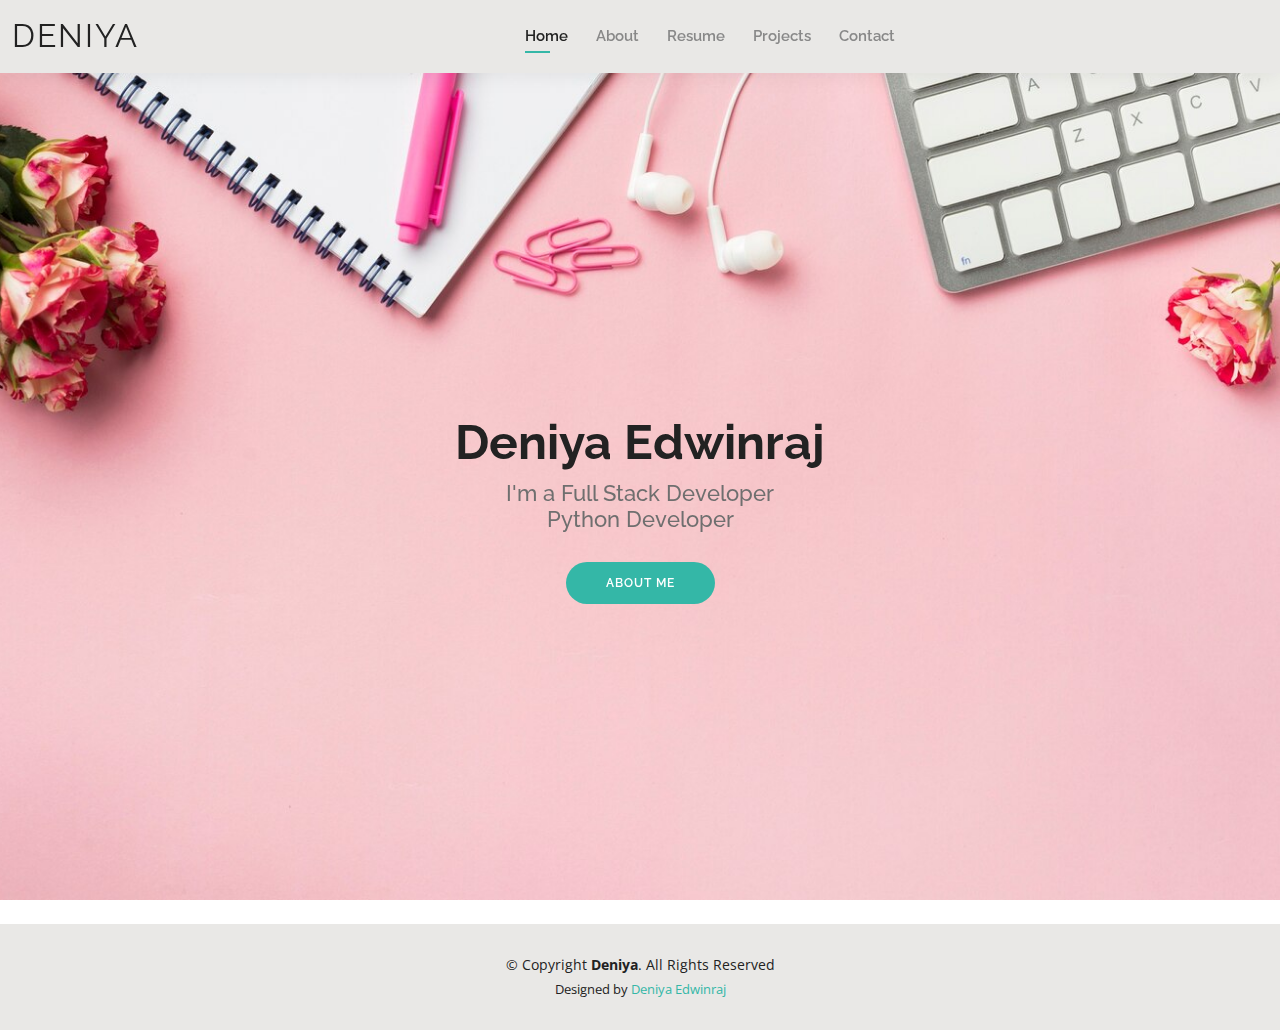
<file: index.html>
<!DOCTYPE html>
<html lang="en">

<head>
  <meta charset="utf-8">
  <meta content="width=device-width, initial-scale=1.0" name="viewport">

  <title>Deniya Portfolio</title>
  <meta content="" name="description">
  <meta content="" name="keywords">

  Favicons
  <!-- <link href="assets/img/favicon.png" rel="icon"> -->
  <link href="assets/img/apple-touch-icon.png" rel="apple-touch-icon">

  <!-- Google Fonts -->
  <link href="https://fonts.googleapis.com/css?family=Open+Sans:300,300i,400,400i,600,600i,700,700i|Raleway:300,300i,400,400i,500,500i,600,600i,700,700i|Poppins:300,300i,400,400i,500,500i,600,600i,700,700i" rel="stylesheet">

  <!-- Vendor CSS Files -->
  <link href="assets/vendor/aos/aos.css" rel="stylesheet">
  <link href="assets/vendor/bootstrap/css/bootstrap.min.css" rel="stylesheet">
  <link href="assets/vendor/bootstrap-icons/bootstrap-icons.css" rel="stylesheet">
  <link href="assets/vendor/boxicons/css/boxicons.min.css" rel="stylesheet">
  <link href="assets/vendor/glightbox/css/glightbox.min.css" rel="stylesheet">
  <link href="assets/vendor/swiper/swiper-bundle.min.css" rel="stylesheet">

  <!-- Template Main CSS File -->
  <link href="assets/css/style.css" rel="stylesheet">

  <!-- =======================================================
  * Template Name: Kelly
  * Updated: Sep 18 2023 with Bootstrap v5.3.2
  * Template URL: https://bootstrapmade.com/kelly-free-bootstrap-cv-resume-html-template/
  * Author: BootstrapMade.com
  * License: https://bootstrapmade.com/license/
  ======================================================== -->
</head>

<body>

  <!-- ======= Header ======= -->
  <header id="header" class="fixed-top">
    <div class="container-fluid d-flex justify-content-between align-items-center">

      <h1 class="logo me-auto me-lg-0"><a href="index.html">Deniya</a></h1>
      <!-- Uncomment below if you prefer to use an image logo -->
      <!-- <a href="index.html" class="logo"><img src="assets/img/logo.png" alt="" class="img-fluid"></a>-->

      <nav id="navbar" class="navbar order-last order-lg-0">
        <ul>
          <li><a class="active" href="index.html">Home</a></li>
          <li><a href="about.html">About</a></li>
          <li><a href="resume.html">Resume</a></li>
          <!-- <li><a href="services.html">Services</a></li> -->
          <li><a href="portfolio.html">Projects</a></li>
          <li><a href="contact.html">Contact</a></li>
        </ul>
        <i class="bi bi-list mobile-nav-toggle"></i>
      </nav><!-- .navbar -->

      <div class="header-social-links">
        <!-- <a href="#" class="twitter"><i class="bi bi-twitter"></i></a>
        <a href="#" class="facebook"><i class="bi bi-facebook"></i></a>
        <a href="#" class="instagram"><i class="bi bi-instagram"></i></a> -->
        <!-- <a href="https://www.linkedin.com/in/deniya-edwinraj/" class="linkedin"><i class="bi bi-linkedin"></i></i></a> -->
      </div>

    </div>

  </header><!-- End Header -->

  <!-- ======= Hero Section ======= -->
  <section id="hero" class="d-flex align-items-center">
    <div class="container d-flex flex-column align-items-center" data-aos="zoom-in" data-aos-delay="100">
      <h1>Deniya Edwinraj</h1>
      <h2 style="text-align: center;">I'm a Full Stack Developer <br> Python Developer
      </h2>
      <a href="about.html" class="btn-about">About Me</a>
    </div>
  </section><!-- End Hero -->

  <!-- ======= Footer ======= -->
  <footer id="footer">
    <div class="container">
      <div class="copyright">
        &copy; Copyright <strong><span>Deniya</span></strong>. All Rights Reserved
      </div>
      <div class="credits">
        <!-- All the links in the footer should remain intact. -->
        <!-- You can delete the links only if you purchased the pro version. -->
        <!-- Licensing information: https://bootstrapmade.com/license/ -->
        <!-- Purchase the pro version with working PHP/AJAX contact form: https://bootstrapmade.com/kelly-free-bootstrap-cv-resume-html-template/ -->
        Designed by <a href="https://bootstrapmade.com/">Deniya Edwinraj</a>
      </div>
    </div>
  </footer><!-- End  Footer -->

  <div id="preloader"></div>
  <a href="#" class="back-to-top d-flex align-items-center justify-content-center"><i class="bi bi-arrow-up-short"></i></a>

  <!-- Vendor JS Files -->
  <script src="assets/vendor/purecounter/purecounter_vanilla.js"></script>
  <script src="assets/vendor/aos/aos.js"></script>
  <script src="assets/vendor/bootstrap/js/bootstrap.bundle.min.js"></script>
  <script src="assets/vendor/glightbox/js/glightbox.min.js"></script>
  <script src="assets/vendor/isotope-layout/isotope.pkgd.min.js"></script>
  <script src="assets/vendor/swiper/swiper-bundle.min.js"></script>
  <script src="assets/vendor/waypoints/noframework.waypoints.js"></script>
  <script src="assets/vendor/php-email-form/validate.js"></script>

  <!-- Template Main JS File -->
  <script src="assets/js/main.js"></script>

</body>

</html>
</file>
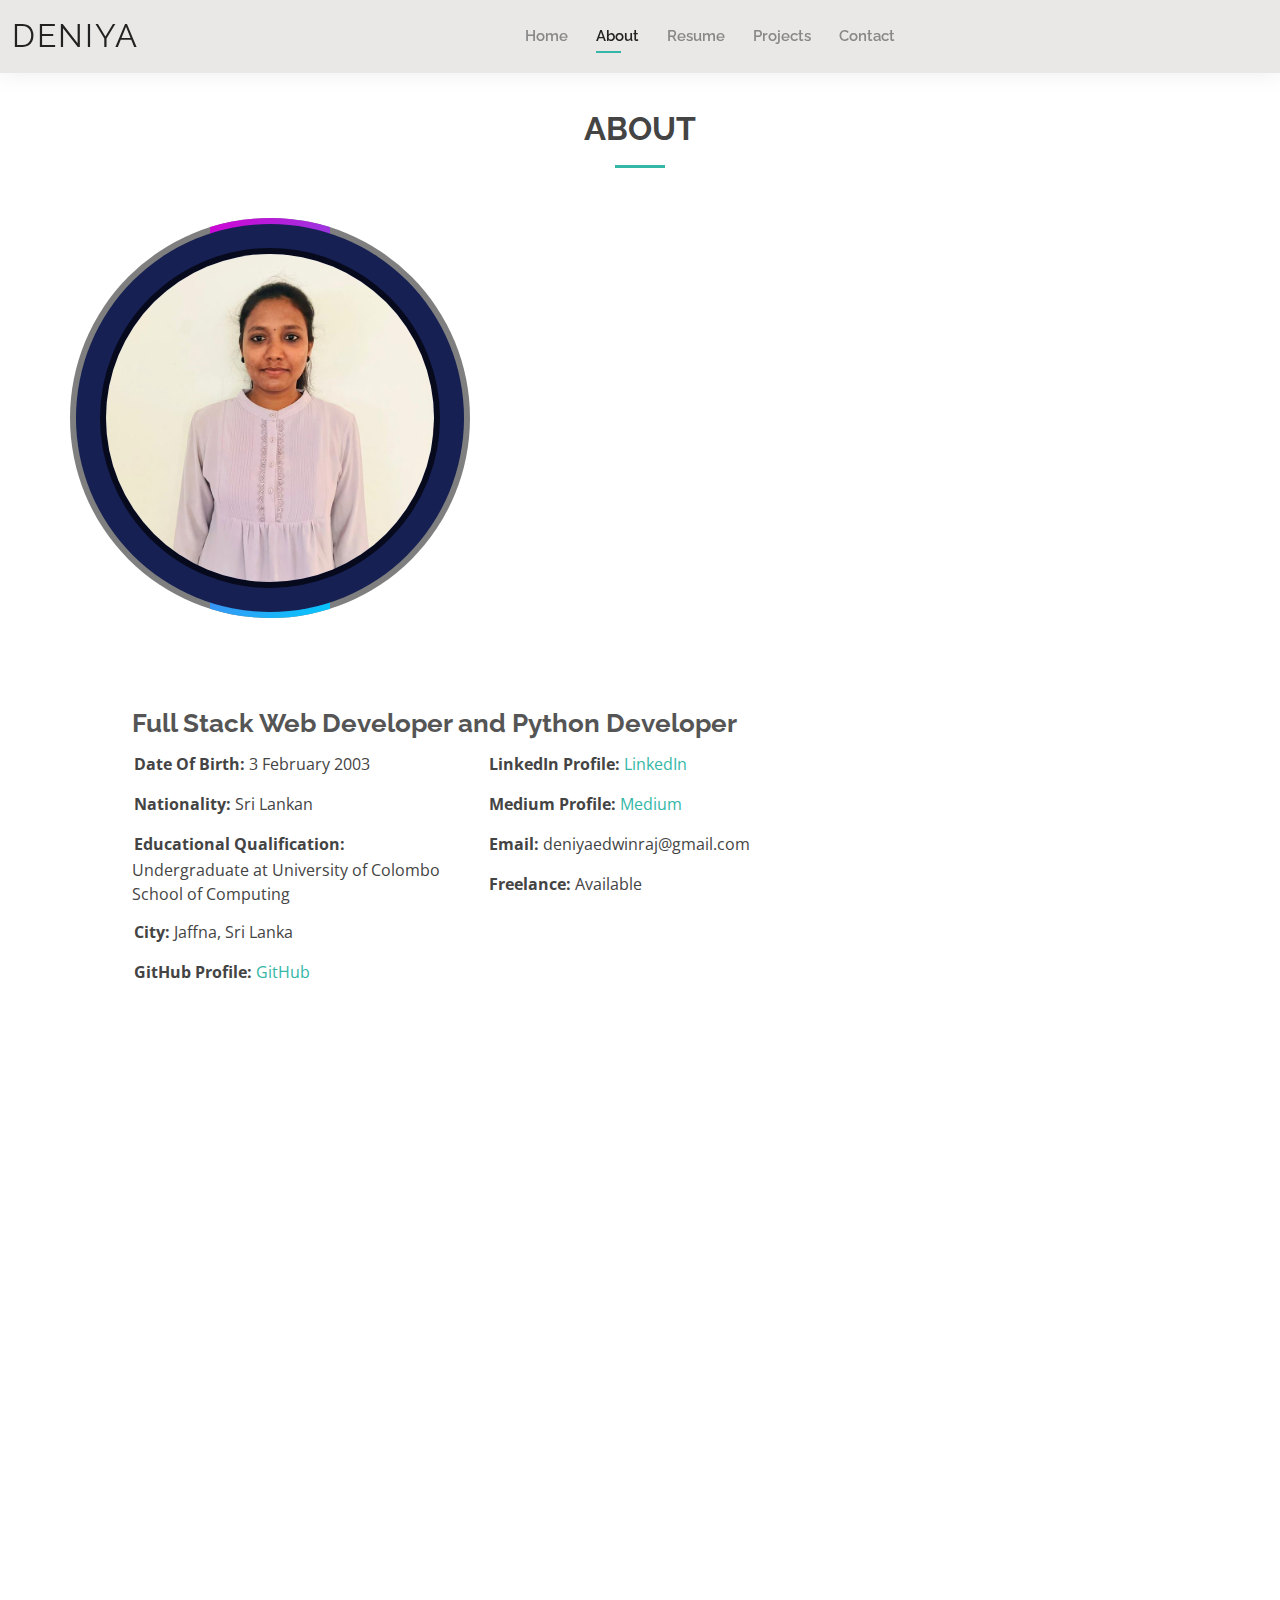
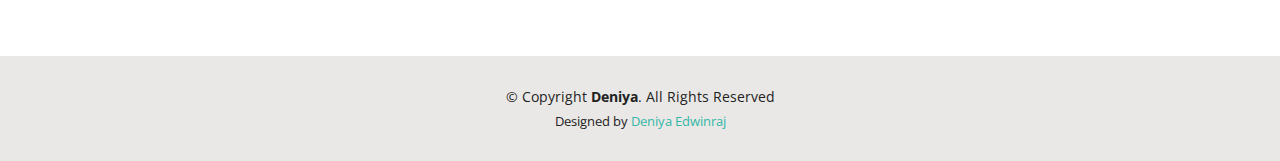
<file: about.html>
<!DOCTYPE html>
<html lang="en">

<head>
  <meta charset="utf-8">
  <meta content="width=device-width, initial-scale=1.0" name="viewport">

  <title>About - Deniya</title>
  <meta content="" name="description">
  <meta content="" name="keywords">

  <!-- Favicons -->
  <!-- <link href="assets/img/favicon.png" rel="icon"> -->
  <link href="assets/img/apple-touch-icon.png" rel="apple-touch-icon">

  <!-- Google Fonts -->
  <link href="https://fonts.googleapis.com/css?family=Open+Sans:300,300i,400,400i,600,600i,700,700i|Raleway:300,300i,400,400i,500,500i,600,600i,700,700i|Poppins:300,300i,400,400i,500,500i,600,600i,700,700i" rel="stylesheet">

  <!-- Vendor CSS Files -->
  <link href="assets/vendor/aos/aos.css" rel="stylesheet">
  <link href="assets/vendor/bootstrap/css/bootstrap.min.css" rel="stylesheet">
  <link href="assets/vendor/bootstrap-icons/bootstrap-icons.css" rel="stylesheet">
  <link href="assets/vendor/boxicons/css/boxicons.min.css" rel="stylesheet">
  <link href="assets/vendor/glightbox/css/glightbox.min.css" rel="stylesheet">
  <link href="assets/vendor/swiper/swiper-bundle.min.css" rel="stylesheet">

  <!-- Template Main CSS File -->
  <link href="assets/css/style.css" rel="stylesheet">

  <!-- =======================================================
  * Template Name: Kelly
  * Updated: Sep 18 2023 with Bootstrap v5.3.2
  * Template URL: https://bootstrapmade.com/kelly-free-bootstrap-cv-resume-html-template/
  * Author: BootstrapMade.com
  * License: https://bootstrapmade.com/license/
  ======================================================== -->
</head>

<body>

  <!-- ======= Header ======= -->
  <header id="header" class="fixed-top">
    <div class="container-fluid d-flex justify-content-between align-items-center">

      <h1 class="logo me-auto me-lg-0"><a href="index.html">Deniya</a></h1>
      <!-- Uncomment below if you prefer to use an image logo -->
      <!-- <a href="index.html" class="logo"><img src="assets/img/logo.png" alt="" class="img-fluid"></a>-->

      <nav id="navbar" class="navbar order-last order-lg-0">
        <ul>
          <li><a href="index.html">Home</a></li>
          <li><a class="active" href="about.html">About</a></li>
          <li><a href="resume.html">Resume</a></li>
          <!-- <li><a href="services.html">Services</a></li> -->
          <li><a href="portfolio.html">Projects</a></li>
          <li><a href="contact.html">Contact</a></li>
        </ul>
        <i class="bi bi-list mobile-nav-toggle"></i>
      </nav><!-- .navbar -->

      <div class="header-social-links">
        <!-- <a href="#" class="twitter"><i class="bi bi-twitter"></i></a>
        <a href="#" class="facebook"><i class="bi bi-facebook"></i></a>
        <a href="#" class="instagram"><i class="bi bi-instagram"></i></a> -->
        <!-- <a href="https://www.linkedin.com/in/deniya-edwinraj/" class="linkedin"><i class="bi bi-linkedin"></i></i></a> -->
      </div>

    </div>

  </header><!-- End Header -->

  <main id="main">

    <!-- ======= About Section ======= -->
    <section id="about" class="about">
      <div class="container" data-aos="fade-up">

        <div class="section-title">
          <h2>About</h2>
          <!-- <p></p> -->
        </div>

        <div class="row">
          <!-- <div class="col-lg-4">
            <img src="./assets/img/IMG_2159.jpg" class="img-fluid" alt="" height="45%">
           </div> -->

           <div class="box">
            <div class="frame">
              <img src="./assets/img/IMG-20240316-WA0001~3.jpg" class="img-fluid" alt="">
            </div>
           </div>


             <div class="col-lg-8 pt-4 pt-lg-0 content ">
              <div class="conte">
            <h3>Full Stack Web Developer and Python Developer</h3>
            <!-- <p class="fst-italic">
              Lorem ipsum dolor sit amet, consectetur adipiscing elit, sed do eiusmod tempor incididunt ut labore et dolore
              magna aliqua.
            </p> -->
            <div class="row">
              <div class="col-lg-6">
                <ul>
                  <li><i class="bi bi-rounded-right"></i> <strong>Date Of Birth:</strong> 3 February 2003</li>
                  <!-- <li><i class="bi bi-rounded-right"></i> <strong>Website:</strong> www.example.com</li>> -->
                  <li><i class="bi bi-rounded-right"></i> <strong>Nationality:</strong> Sri Lankan</li>
                  <li><i class="bi bi-rounded-right"></i> <strong>Educational Qualification:</strong> 
                    Undergraduate at University of Colombo School of Computing</li>
                  <li><i class="bi bi-rounded-right"></i> <strong>City:</strong> Jaffna, Sri Lanka</li>
                  <li><i class="bi bi-rounded-right"></i> <strong>GitHub Profile:</strong> <a href="https://github.com/Deniya-Edwinraj" target="_blank">GitHub</a></li>
                </ul>
              </div>
              <div class="col-lg-6">
                <ul>
                  <li><i class="bi bi-rounded-right"></i> <strong>LinkedIn Profile:</strong> <a href="https://www.linkedin.com/in/deniya-edwinraj-b76419293/" target="_blank">LinkedIn</a></li>
                  <li><i class="bi bi-rounded-right"></i> <strong>Medium Profile:</strong> <a href="https://medium.com/@deniyaedwinraj" target="_blank">Medium</a></li>
                  <li><i class="bi bi-rounded-right"></i> <strong>Email:</strong> deniyaedwinraj@gmail.com</li>
                  <li><i class="bi bi-rounded-right"></i> <strong>Freelance:</strong> Available</li>
                </ul>
              </div>
            </div>
            <!-- <p>
              Officiis eligendi itaque labore et dolorum mollitia officiis optio vero. Quisquam sunt adipisci omnis et ut. Nulla accusantium dolor incidunt officia tempore. Et eius omnis.
              Cupiditate ut dicta maxime officiis quidem quia. Sed et consectetur qui quia repellendus itaque neque. Aliquid amet quidem ut quaerat cupiditate. Ab et eum qui repellendus omnis culpa magni laudantium dolores.
            </p> -->
          </div>
        </div>
      </div>

      </div>
    </section><!-- End About Section -->

    <!-- ======= Skills Section ======= -->
    <section id="skills" class="skills">
      <div class="container" data-aos="fade-up">

        <div class="section-title">
          <h2>Skills</h2>
          <!-- <p>Magnam dolores commodi suscipit. Necessitatibus eius consequatur ex aliquid fuga eum quidem. Sit sint consectetur velit. Quisquam quos quisquam cupiditate. Et nemo qui impedit suscipit alias ea. Quia fugiat sit in iste officiis commodi quidem hic quas.</p> -->
        </div>

        <div class="row skills-content">

          <div class="col-lg-6">
            <h1>Technical Skills</h1>
            <div class="progress">
              <span class="skill">HTML, CSS, Javascript, Python </span>
              <div class="progress-bar-wrap">
                <!-- <div class="progress-bar" role="progressbar" aria-valuenow="100" aria-valuemin="0" aria-valuemax="100"></div> -->
              </div>
            </div>

            <div class="progress">
              <span class="skill">GitHub </span>
              <div class="progress-bar-wrap">
                <!-- <div class="progress-bar" role="progressbar" aria-valuenow="90" aria-valuemin="0" aria-valuemax="100"></div> -->
              </div>
            </div>

            <div class="progress">
              <span class="skill">Data Science </span>
              <div class="progress-bar-wrap">
                <!-- <div class="progress-bar" role="progressbar" aria-valuenow="90" aria-valuemin="0" aria-valuemax="100"></div> -->
              </div>
            </div>

            <div class="progress">
              <span class="skill">MongoDB </span>
              <div class="progress-bar-wrap">
                <!-- <div class="progress-bar" role="progressbar" aria-valuenow="90" aria-valuemin="0" aria-valuemax="100"></div> -->
              </div>
            </div>

            <div class="progress">
              <span class="skill">React js, Next.js, Node.js</span>
              <div class="progress-bar-wrap">
                <!-- <div class="progress-bar" role="progressbar" aria-valuenow="90" aria-valuemin="0" aria-valuemax="100"></div> -->
              </div>
            </div>

          </div>

          <div class="col-lg-6">
            <h1>Interpersonal Skills</h1>
            <div class="progress">
              <span class="skill">Leadership </span>
              <div class="progress-bar-wrap">
                <!-- <div class="progress-bar" role="progressbar" aria-valuenow="80" aria-valuemin="0" aria-valuemax="100"></div> -->
              </div>
            </div>

            <div class="progress">
              <span class="skill">Communication </span>
              <div class="progress-bar-wrap">
                <!-- <div class="progress-bar" role="progressbar" aria-valuenow="90" aria-valuemin="0" aria-valuemax="100"></div> -->
              </div>
            </div>

            <div class="progress">
              <span class="skill">Teamwork </span>
              <div class="progress-bar-wrap">
                <!-- <div class="progress-bar" role="progressbar" aria-valuenow="55" aria-valuemin="0" aria-valuemax="100"></div> -->
              </div>
            </div>

            <div class="progress">
              <span class="skill">Public Speech </span>
              <div class="progress-bar-wrap">
                <!-- <div class="progress-bar" role="progressbar" aria-valuenow="55" aria-valuemin="0" aria-valuemax="100"></div> -->
              </div>
            </div>

            <div class="progress">
              <span class="skill">Adaptability </span>
              <div class="progress-bar-wrap">
                <!-- <div class="progress-bar" role="progressbar" aria-valuenow="55" aria-valuemin="0" aria-valuemax="100"></div> -->
              </div>
            </div>

          </div>

          <!-- <div class="row skills-content">

            <div class="col-lg-6">
              <h1>Tools</h1>
              <div class="progress">
                <span class="skill">Trello </span>
                <div class="progress-bar-wrap">
                </div>
              </div>
  
              <div class="progress">
                <span class="skill">Classroom </span>
                <div class="progress-bar-wrap">
                </div>
              </div>
  
              <div class="progress">
                <span class="skill">Slack </span>
                <div class="progress-bar-wrap">
                </div>
              </div>
  
            </div>

        </div> -->

      </div>
    </section><!-- End Skills Section -->

    <!-- ======= Facts Section ======= -->
    <!-- <section id="facts" class="facts">
      <div class="container" data-aos="fade-up">

        <div class="section-title">
          <h2>Facts</h2>
        </div>

        <div class="row counters">

          <div class="col-lg-3 col-6 text-center">
            <span data-purecounter-start="0" data-purecounter-end="0" data-purecounter-duration="1" class="purecounter"></span>
            <p>Clients</p>
          </div>

          <div class="col-lg-3 col-6 text-center">
            <span data-purecounter-start="0" data-purecounter-end="0" data-purecounter-duration="1" class="purecounter"></span>
            <p>Projects</p>
          </div>

          <div class="col-lg-3 col-6 text-center">
            <span data-purecounter-start="0" data-purecounter-end="0" data-purecounter-duration="1" class="purecounter"></span>
            <p>Hours Of Support</p>
          </div>

          <div class="col-lg-3 col-6 text-center">
            <span data-purecounter-start="0" data-purecounter-end="0" data-purecounter-duration="1" class="purecounter"></span>
            <p>Hard Workers</p>
          </div>

        </div>

      </div>
    </section> -->
    <!-- End Facts Section -->

    <!-- ======= Testimonials Section ======= -->
    <!-- <section id="testimonials" class="testimonials">
      <div class="container" data-aos="fade-up">

        <div class="section-title">
          <h2>Testimonials</h2>
          <p>Magnam dolores commodi suscipit. Necessitatibus eius consequatur ex aliquid fuga eum quidem. Sit sint consectetur velit. Quisquam quos quisquam cupiditate. Et nemo qui impedit suscipit alias ea. Quia fugiat sit in iste officiis commodi quidem hic quas.</p>
        </div>

        <div class="testimonials-slider swiper" data-aos="fade-up" data-aos-delay="100">
          <div class="swiper-wrapper">

            <div class="swiper-slide">
              <div class="testimonial-item">
                <img src="assets/img/testimonials/testimonials-1.jpg" class="testimonial-img" alt="">
                <h3>Saul Goodman</h3>
                <h4>Ceo &amp; Founder</h4>
                <p>
                  <i class="bx bxs-quote-alt-left quote-icon-left"></i>
                  Proin iaculis purus consequat sem cure digni ssim donec porttitora entum suscipit rhoncus. Accusantium quam, ultricies eget id, aliquam eget nibh et. Maecen aliquam, risus at semper.
                  <i class="bx bxs-quote-alt-right quote-icon-right"></i>
                </p>
              </div>
            </div>End testimonial item -->

            <!-- <div class="swiper-slide">
              <div class="testimonial-item">
                <img src="assets/img/testimonials/testimonials-2.jpg" class="testimonial-img" alt="">
                <h3>Sara Wilsson</h3>
                <h4>Designer</h4>
                <p>
                  <i class="bx bxs-quote-alt-left quote-icon-left"></i>
                  Export tempor illum tamen malis malis eram quae irure esse labore quem cillum quid cillum eram malis quorum velit fore eram velit sunt aliqua noster fugiat irure amet legam anim culpa.
                  <i class="bx bxs-quote-alt-right quote-icon-right"></i>
                </p>
              </div>
            </div>End testimonial item -->

            <!-- <div class="swiper-slide">
              <div class="testimonial-item">
                <img src="assets/img/testimonials/testimonials-3.jpg" class="testimonial-img" alt="">
                <h3>Jena Karlis</h3>
                <h4>Store Owner</h4>
                <p>
                  <i class="bx bxs-quote-alt-left quote-icon-left"></i>
                  Enim nisi quem export duis labore cillum quae magna enim sint quorum nulla quem veniam duis minim tempor labore quem eram duis noster aute amet eram fore quis sint minim.
                  <i class="bx bxs-quote-alt-right quote-icon-right"></i>
                </p>
              </div>
            </div>End testimonial item -->

            <!-- <div class="swiper-slide">
              <div class="testimonial-item">
                <img src="assets/img/testimonials/testimonials-4.jpg" class="testimonial-img" alt="">
                <h3>Matt Brandon</h3>
                <h4>Freelancer</h4>
                <p>
                  <i class="bx bxs-quote-alt-left quote-icon-left"></i>
                  Fugiat enim eram quae cillum dolore dolor amet nulla culpa multos export minim fugiat minim velit minim dolor enim duis veniam ipsum anim magna sunt elit fore quem dolore labore illum veniam.
                  <i class="bx bxs-quote-alt-right quote-icon-right"></i>
                </p>
              </div>
            </div>End testimonial item -->

            <!-- <div class="swiper-slide">
              <div class="testimonial-item">
                <img src="assets/img/testimonials/testimonials-5.jpg" class="testimonial-img" alt="">
                <h3>John Larson</h3>
                <h4>Entrepreneur</h4>
                <p>
                  <i class="bx bxs-quote-alt-left quote-icon-left"></i>
                  Quis quorum aliqua sint quem legam fore sunt eram irure aliqua veniam tempor noster veniam enim culpa labore duis sunt culpa nulla illum cillum fugiat legam esse veniam culpa fore nisi cillum quid.
                  <i class="bx bxs-quote-alt-right quote-icon-right"></i>
                </p>
              </div>
            </div>End testimonial item -->

          <!-- </div>
          <div class="swiper-pagination"></div>
        </div>

      </div>
    </section>End Testimonials Section -->

  </main><!-- End #main -->

  <!-- ======= Footer ======= -->
  <footer id="footer">
    <div class="container">
      <div class="copyright">
        &copy; Copyright <strong><span>Deniya</span></strong>. All Rights Reserved
      </div>
      <div class="credits">
        <!-- All the links in the footer should remain intact. -->
        <!-- You can delete the links only if you purchased the pro version. -->
        <!-- Licensing information: https://bootstrapmade.com/license/ -->
        <!-- Purchase the pro version with working PHP/AJAX contact form: https://bootstrapmade.com/kelly-free-bootstrap-cv-resume-html-template/ -->
        Designed by <a href="https://bootstrapmade.com/">Deniya Edwinraj</a>
      </div>
    </div>
  </footer><!-- End  Footer -->

  <div id="preloader"></div>
  <a href="#" class="back-to-top d-flex align-items-center justify-content-center"><i class="bi bi-arrow-up-short"></i></a>

  <!-- Vendor JS Files -->
  <script src="assets/vendor/purecounter/purecounter_vanilla.js"></script>
  <script src="assets/vendor/aos/aos.js"></script>
  <script src="assets/vendor/bootstrap/js/bootstrap.bundle.min.js"></script>
  <script src="assets/vendor/glightbox/js/glightbox.min.js"></script>
  <script src="assets/vendor/isotope-layout/isotope.pkgd.min.js"></script>
  <script src="assets/vendor/swiper/swiper-bundle.min.js"></script>
  <script src="assets/vendor/waypoints/noframework.waypoints.js"></script>
  <script src="assets/vendor/php-email-form/validate.js"></script>

  <!-- Template Main JS File -->
  <script src="assets/js/main.js"></script>

</body>

</html>
</file>
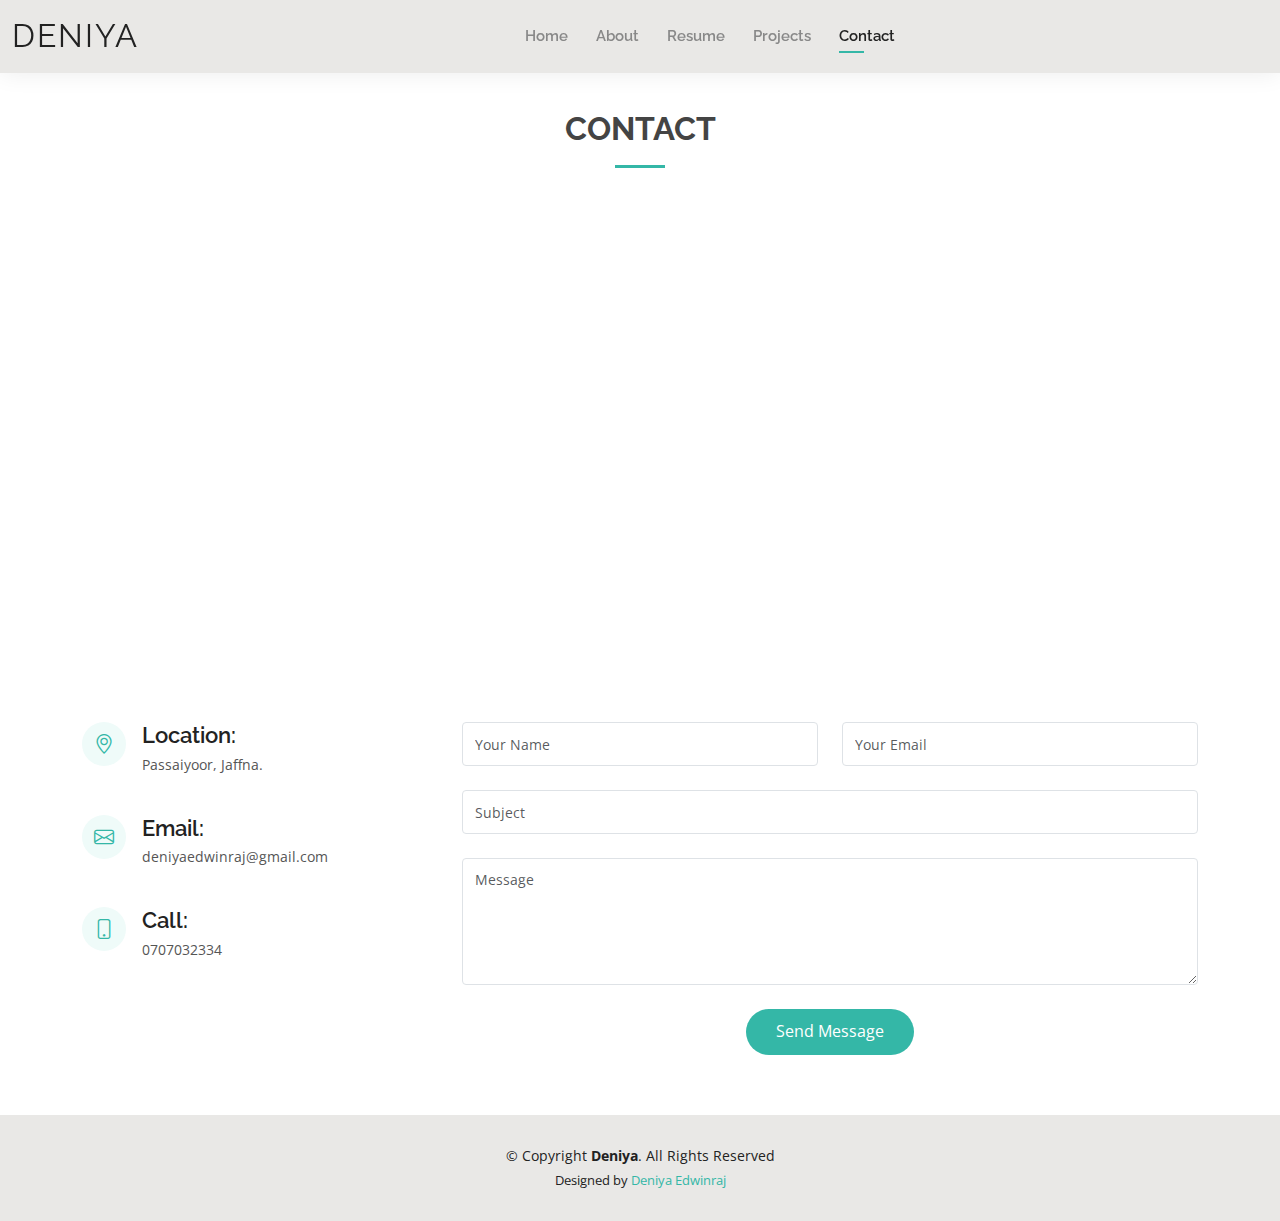
<file: contact.html>
<!DOCTYPE html>
<html lang="en">

<head>
  <meta charset="utf-8">
  <meta content="width=device-width, initial-scale=1.0" name="viewport">

  <title>Contact - Deniya</title>
  <meta content="" name="description">
  <meta content="" name="keywords">

  <!-- Favicons -->
  <!-- <link href="assets/img/favicon.png" rel="icon"> -->
  <link href="assets/img/apple-touch-icon.png" rel="apple-touch-icon">

  <!-- Google Fonts -->
  <link href="https://fonts.googleapis.com/css?family=Open+Sans:300,300i,400,400i,600,600i,700,700i|Raleway:300,300i,400,400i,500,500i,600,600i,700,700i|Poppins:300,300i,400,400i,500,500i,600,600i,700,700i" rel="stylesheet">

  <!-- Vendor CSS Files -->
  <link href="assets/vendor/aos/aos.css" rel="stylesheet">
  <link href="assets/vendor/bootstrap/css/bootstrap.min.css" rel="stylesheet">
  <link href="assets/vendor/bootstrap-icons/bootstrap-icons.css" rel="stylesheet">
  <link href="assets/vendor/boxicons/css/boxicons.min.css" rel="stylesheet">
  <link href="assets/vendor/glightbox/css/glightbox.min.css" rel="stylesheet">
  <link href="assets/vendor/swiper/swiper-bundle.min.css" rel="stylesheet">

  <!-- Template Main CSS File -->
  <link href="assets/css/style.css" rel="stylesheet">

  <!-- =======================================================
  * Template Name: Kelly
  * Updated: Sep 18 2023 with Bootstrap v5.3.2
  * Template URL: https://bootstrapmade.com/kelly-free-bootstrap-cv-resume-html-template/
  * Author: BootstrapMade.com
  * License: https://bootstrapmade.com/license/
  ======================================================== -->
</head>

<body>

  <!-- ======= Header ======= -->
  <header id="header" class="fixed-top">
    <div class="container-fluid d-flex justify-content-between align-items-center">

      <h1 class="logo me-auto me-lg-0"><a href="index.html">Deniya</a></h1>
      <!-- Uncomment below if you prefer to use an image logo -->
      <!-- <a href="index.html" class="logo"><img src="assets/img/logo.png" alt="" class="img-fluid"></a>-->

      <nav id="navbar" class="navbar order-last order-lg-0">
        <ul>
          <li><a href="index.html">Home</a></li>
          <li><a href="about.html">About</a></li>
          <li><a href="resume.html">Resume</a></li>
          <!-- <li><a href="services.html">Services</a></li> -->
          <li><a href="portfolio.html">Projects</a></li>
          <li><a class="active" href="contact.html">Contact</a></li>
        </ul>
        <i class="bi bi-list mobile-nav-toggle"></i>
      </nav><!-- .navbar -->

      <div class="header-social-links">
        <!-- <a href="#" class="twitter"><i class="bi bi-twitter"></i></a>
        <a href="#" class="facebook"><i class="bi bi-facebook"></i></a>
        <a href="#" class="instagram"><i class="bi bi-instagram"></i></a> -->
        <!-- <a href="https://www.linkedin.com/in/deniya-edwinraj/" class="linkedin"><i class="bi bi-linkedin"></i></i></a> -->
      </div>

    </div>

  </header><!-- End Header -->

  <main id="main">

    <!-- ======= Contact Section ======= -->
    <section id="contact" class="contact">
      <div class="container" data-aos="fade-up">

        <div class="section-title">
          <h2>Contact</h2>
          <!-- <p>Magnam dolores commodi suscipit. Necessitatibus eius consequatur ex aliquid fuga eum quidem. Sit sint consectetur velit. Quisquam quos quisquam cupiditate. Et nemo qui impedit suscipit alias ea. Quia fugiat sit in iste officiis commodi quidem hic quas.</p> -->
        </div>

        <div>
          <iframe src="https://www.google.com/maps/embed?pb=!1m18!1m12!1m3!1d3933.3507206597506!2d80.02655187598627!3d9.65104364043724!2m3!1f0!2f0!3f0!3m2!1i1024!2i768!4f13.1!3m3!1m2!1s0x3afe56bdcebe4267%3A0x6c03569f5303416a!2sPassaiyoor%2C%20Jaffna!5e0!3m2!1sen!2slk!4v1705900675884!5m2!1sen!2slk" width="1300" height="450" style="border:0;" allowfullscreen="" loading="lazy" referrerpolicy="no-referrer-when-downgrade"></iframe>
          <!-- <iframe style="border:0; width: 100%; height: 270px;" src="https://www.google.com/maps/embed?pb=!1m14!1m8!1m3!1d12097.433213460943!2d-74.0062269!3d40.7101282!3m2!1i1024!2i768!4f13.1!3m3!1m2!1s0x0%3A0xb89d1fe6bc499443!2sDowntown+Conference+Center!5e0!3m2!1smk!2sbg!4v1539943755621" frameborder="0" allowfullscreen></iframe> -->
        </div>

        <div class="row mt-5">

          <div class="col-lg-4">
            <div class="info">
              <div class="address">
                <i class="bi bi-geo-alt"></i>
                <h4>Location:</h4>
                <p>Passaiyoor, Jaffna.</p>
              </div>

              <div class="email">
                <i class="bi bi-envelope"></i>
                <h4>Email:</h4>
                <p>deniyaedwinraj@gmail.com</p>
              </div>

              <div class="phone">
                <i class="bi bi-phone"></i>
                <h4>Call:</h4>
                <p>0707032334</p>
              </div>

            </div>

          </div>

          <div class="col-lg-8 mt-5 mt-lg-0">

            <form action="forms/contact.php" method="post" role="form" class="php-email-form">
              <div class="row">
                <div class="col-md-6 form-group">
                  <input type="text" name="name" class="form-control" id="name" placeholder="Your Name" required>
                </div>
                <div class="col-md-6 form-group mt-3 mt-md-0">
                  <input type="email" class="form-control" name="email" id="email" placeholder="Your Email" required>
                </div>
              </div>
              <div class="form-group mt-3">
                <input type="text" class="form-control" name="subject" id="subject" placeholder="Subject" required>
              </div>
              <div class="form-group mt-3">
                <textarea class="form-control" name="message" rows="5" placeholder="Message" required></textarea>
              </div>
              <div class="my-3">
                <div class="loading">Loading</div>
                <div class="error-message"></div>
                <div class="sent-message">Your message has been sent. Thank you!</div>
              </div>
              <div class="text-center"><button type="submit">Send Message</button></div>
            </form>

          </div>

        </div>

      </div>
    </section><!-- End Contact Section -->

  </main><!-- End #main -->

  <!-- ======= Footer ======= -->
  <footer id="footer">
    <div class="container">
      <div class="copyright">
        &copy; Copyright <strong><span>Deniya</span></strong>. All Rights Reserved
      </div>
      <div class="credits">
        <!-- All the links in the footer should remain intact. -->
        <!-- You can delete the links only if you purchased the pro version. -->
        <!-- Licensing information: https://bootstrapmade.com/license/ -->
        <!-- Purchase the pro version with working PHP/AJAX contact form: https://bootstrapmade.com/kelly-free-bootstrap-cv-resume-html-template/ -->
        Designed by <a href="https://bootstrapmade.com/">Deniya Edwinraj</a>
      </div>
    </div>
  </footer><!-- End  Footer -->

  <div id="preloader"></div>
  <a href="#" class="back-to-top d-flex align-items-center justify-content-center"><i class="bi bi-arrow-up-short"></i></a>

  <!-- Vendor JS Files -->
  <script src="assets/vendor/purecounter/purecounter_vanilla.js"></script>
  <script src="assets/vendor/aos/aos.js"></script>
  <script src="assets/vendor/bootstrap/js/bootstrap.bundle.min.js"></script>
  <script src="assets/vendor/glightbox/js/glightbox.min.js"></script>
  <script src="assets/vendor/isotope-layout/isotope.pkgd.min.js"></script>
  <script src="assets/vendor/swiper/swiper-bundle.min.js"></script>
  <script src="assets/vendor/waypoints/noframework.waypoints.js"></script>
  <script src="assets/vendor/php-email-form/validate.js"></script>

  <!-- Template Main JS File -->
  <script src="assets/js/main.js"></script>

</body>

</html>
</file>
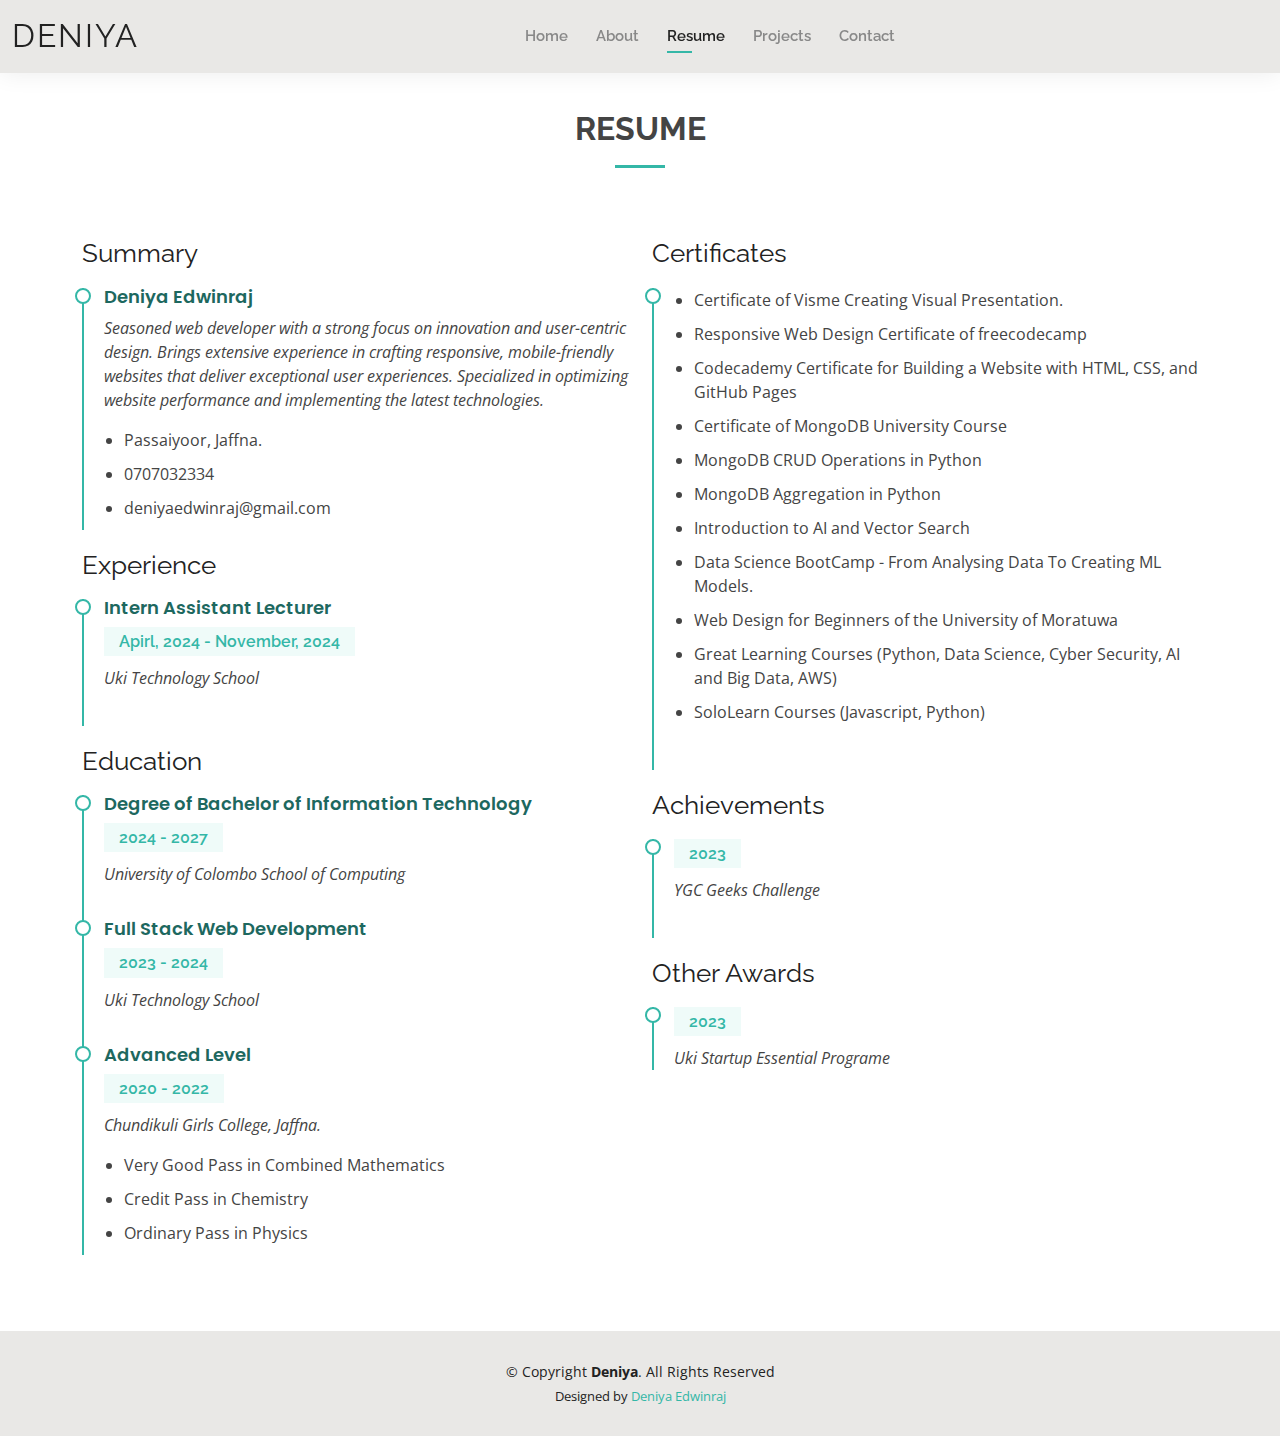
<file: resume.html>
<!DOCTYPE html>
<html lang="en">

<head>
  <meta charset="utf-8">
  <meta content="width=device-width, initial-scale=1.0" name="viewport">

  <title>Resume - Deniya</title>
  <meta content="" name="description">
  <meta content="" name="keywords">

  <!-- Favicons -->
  <!-- <link href="assets/img/favicon.png" rel="icon"> -->
  <link href="assets/img/apple-touch-icon.png" rel="apple-touch-icon">

  <!-- Google Fonts -->
  <link href="https://fonts.googleapis.com/css?family=Open+Sans:300,300i,400,400i,600,600i,700,700i|Raleway:300,300i,400,400i,500,500i,600,600i,700,700i|Poppins:300,300i,400,400i,500,500i,600,600i,700,700i" rel="stylesheet">

  <!-- Vendor CSS Files -->
  <link href="assets/vendor/aos/aos.css" rel="stylesheet">
  <link href="assets/vendor/bootstrap/css/bootstrap.min.css" rel="stylesheet">
  <link href="assets/vendor/bootstrap-icons/bootstrap-icons.css" rel="stylesheet">
  <link href="assets/vendor/boxicons/css/boxicons.min.css" rel="stylesheet">
  <link href="assets/vendor/glightbox/css/glightbox.min.css" rel="stylesheet">
  <link href="assets/vendor/swiper/swiper-bundle.min.css" rel="stylesheet">

  <!-- Template Main CSS File -->
  <link href="assets/css/style.css" rel="stylesheet">

  <!-- =======================================================
  * Template Name: Kelly
  * Updated: Sep 18 2023 with Bootstrap v5.3.2
  * Template URL: https://bootstrapmade.com/kelly-free-bootstrap-cv-resume-html-template/
  * Author: BootstrapMade.com
  * License: https://bootstrapmade.com/license/
  ======================================================== -->
</head>

<body>

  <!-- ======= Header ======= -->
  <header id="header" class="fixed-top">
    <div class="container-fluid d-flex justify-content-between align-items-center">

      <h1 class="logo me-auto me-lg-0"><a href="index.html">Deniya</a></h1>
      <!-- Uncomment below if you prefer to use an image logo -->
      <!-- <a href="index.html" class="logo"><img src="assets/img/logo.png" alt="" class="img-fluid"></a>-->

      <nav id="navbar" class="navbar order-last order-lg-0">
        <ul>
          <li><a href="index.html">Home</a></li>
          <li><a href="about.html">About</a></li>
          <li><a class="active" href="resume.html">Resume</a></li>
          <!-- <li><a href="services.html">Services</a></li> -->
          <li><a href="portfolio.html">Projects</a></li>
          <li><a href="contact.html">Contact</a></li>
        </ul>
        <i class="bi bi-list mobile-nav-toggle"></i>
      </nav><!-- .navbar -->

      <div class="header-social-links">
        <!-- <a href="#" class="twitter"><i class="bi bi-twitter"></i></a>
        <a href="#" class="facebook"><i class="bi bi-facebook"></i></a>
        <a href="#" class="instagram"><i class="bi bi-instagram"></i></a> -->
        <!-- <a href="https://www.linkedin.com/in/deniya-edwinraj/" class="linkedin"><i class="bi bi-linkedin"></i></i></a> -->
      </div>

    </div>

  </header><!-- End Header -->

  <main id="main">

    <!-- ======= Resume Section ======= -->
    <section id="resume" class="resume">
      <div class="container" data-aos="fade-up">

        <div class="section-title">
          <h2>Resume</h2>
          <!-- <p>Magnam dolores commodi suscipit. Necessitatibus eius consequatur ex aliquid fuga eum quidem. Sit sint consectetur velit. Quisquam quos quisquam cupiditate. Et nemo qui impedit suscipit alias ea. Quia fugiat sit in iste officiis commodi quidem hic quas.</p> -->
        </div>

        <div class="row">
          <div class="col-lg-6">
            <h3 class="resume-title">Summary</h3>
            <div class="resume-item pb-0">
              <h4>Deniya Edwinraj</h4>
              <p><em>Seasoned web developer with a strong focus on innovation and user-centric design. Brings extensive experience in crafting responsive, mobile-friendly websites that deliver exceptional user experiences. Specialized in optimizing website performance and implementing the latest technologies.</em></p>
              <p>
              <ul>
                <li>Passaiyoor, Jaffna.</li>
                <li>0707032334</li>
                <li>deniyaedwinraj@gmail.com</li>
              </ul>
              </p>
            </div>

            <h3 class="resume-title">Experience</h3>

            <div class="resume-item">
              <h4>Intern Assistant Lecturer</h4>
              <h5>Apirl, 2024 - November, 2024</h5>
              <p><em>Uki Technology School</em></p>
              <!-- <p>luptatem Earum molestiae consequatur neque etlon sader mart dila</p> -->
            </div>

            <h3 class="resume-title">Education</h3>

            <div class="resume-item">
              <h4>Degree of Bachelor of Information Technology</h4>
              <h5>2024 - 2027</h5>
              <p><em>University of Colombo School of Computing</em></p>
              <!-- <p>luptatem Earum molestiae consequatur neque etlon sader mart dila</p> -->
            </div>

            <div class="resume-item">
              <h4>Full Stack Web Development</h4>
              <h5>2023 - 2024</h5>
              <p><em>Uki Technology School</em></p>
              <!-- <p>luptatem Earum molestiae consequatur neque etlon sader mart dila</p> -->
            </div>
            
            <div class="resume-item">
              <h4>Advanced Level</h4>
              <h5>2020 - 2022</h5>
              <p><em>Chundikuli Girls College, Jaffna.</em></p>
              <ul>
                <li>Very Good Pass in Combined Mathematics</li>
                <li>Credit Pass in Chemistry</li>
                <li>Ordinary Pass in Physics</li>
              </ul>
              <!-- <p>Qui deserunt veniam. Et sed aliquam labore tempore sed quisquam iusto autem sit. Ea vero voluptatum qui ut dignissimos deleniti nerada porti sand markend</p> -->
            </div>

          </div>
          <div class="col-lg-6">
            <h3 class="resume-title">Certificates</h3>
            <div class="resume-item">
              <!-- <h4>Senior graphic design specialist</h4>
              <h5>2019 - Present</h5>
              <p><em>Experion, New York, NY </em></p>
              <p> -->
              <ul>
                <li>Certificate of Visme Creating Visual Presentation. </li>
                <li>Responsive Web Design Certificate of freecodecamp</li>
                <li>Codecademy Certificate for Building a Website with HTML, CSS, and GitHub Pages</li>
                <li>Certificate of MongoDB University Course
                  <!-- <ul>
                    <li>MongoDB Transaction</li>
                    <li>MongoDB Aggregation</li>
                    <li>MongoDB CRUD Operations</li>
                    <li>MongoDB Indexes</li>
                    <li>Connecting to a MongoDB database</li>
                    <li>Getting Started with MongoDB Atlas</li>
                    <li>MongoDB Atlas Search</li>
                    <li>MongoDB Data Modeling Intro</li>
                    <li>MongoDB and the Document Model</li>
                    <li>Introduction MongoDB</li>
                  </ul> -->
                </li>
                <li>MongoDB CRUD Operations in Python</li>
                <li>MongoDB Aggregation in Python</li>
                <li>Introduction to AI and Vector Search</li>
                <li>Data Science BootCamp - From Analysing Data To Creating ML Models.</li>
                <li>Web Design for Beginners of the University of Moratuwa</li>
                <li>Great Learning Courses (Python, Data Science, Cyber Security, AI and Big Data, AWS)</li>
                <li>SoloLearn Courses (Javascript, Python)</li>
              </ul>
              </p>
            </div>

            <h3 class="resume-title">Achievements</h3>

            <div class="resume-item">
              <h5>2023</h5>
              <p><em>YGC Geeks Challenge</em></p>
            </div>
            
            <h3 class="resume-title">Other Awards</h3>

            <div class="resume-item">
              <h5>2023</h5>
              <p><em>Uki Startup Essential Programe</em></p>
            </div>
          </div>
        </div>

      </div>
    </section><!-- End Resume Section -->

  </main><!-- End #main -->

  <!-- ======= Footer ======= -->
  <footer id="footer">
    <div class="container">
      <div class="copyright">
        &copy; Copyright <strong><span>Deniya</span></strong>. All Rights Reserved
      </div>
      <div class="credits">
        <!-- All the links in the footer should remain intact. -->
        <!-- You can delete the links only if you purchased the pro version. -->
        <!-- Licensing information: https://bootstrapmade.com/license/ -->
        <!-- Purchase the pro version with working PHP/AJAX contact form: https://bootstrapmade.com/kelly-free-bootstrap-cv-resume-html-template/ -->
        Designed by <a href="https://bootstrapmade.com/">Deniya Edwinraj</a>
      </div>
    </div>
  </footer><!-- End  Footer -->

  <div id="preloader"></div>
  <a href="#" class="back-to-top d-flex align-items-center justify-content-center"><i class="bi bi-arrow-up-short"></i></a>

  <!-- Vendor JS Files -->
  <script src="assets/vendor/purecounter/purecounter_vanilla.js"></script>
  <script src="assets/vendor/aos/aos.js"></script>
  <script src="assets/vendor/bootstrap/js/bootstrap.bundle.min.js"></script>
  <script src="assets/vendor/glightbox/js/glightbox.min.js"></script>
  <script src="assets/vendor/isotope-layout/isotope.pkgd.min.js"></script>
  <script src="assets/vendor/swiper/swiper-bundle.min.js"></script>
  <script src="assets/vendor/waypoints/noframework.waypoints.js"></script>
  <script src="assets/vendor/php-email-form/validate.js"></script>

  <!-- Template Main JS File -->
  <script src="assets/js/main.js"></script>

</body>

</html>
</file>
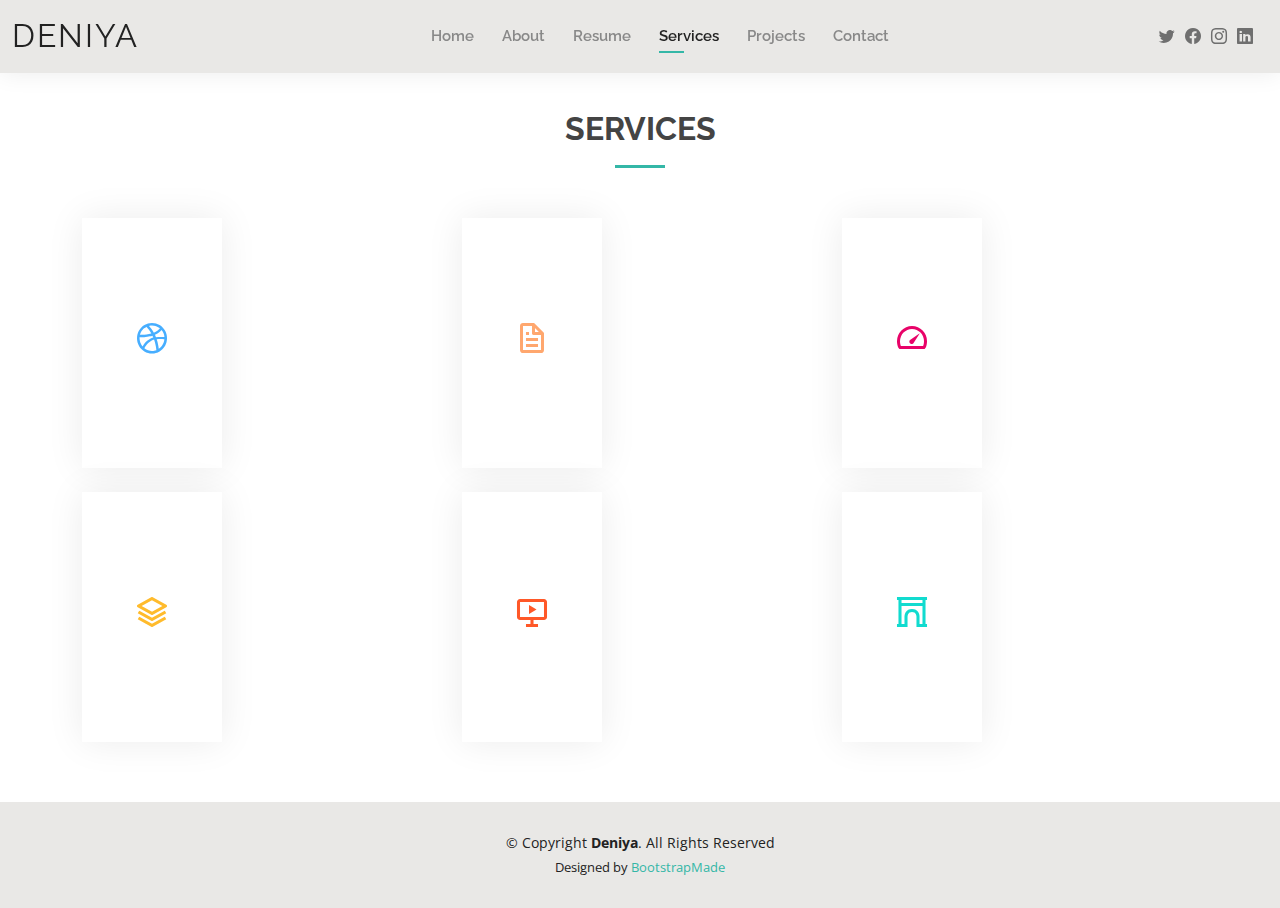
<file: services.html>
<!DOCTYPE html>
<html lang="en">

<head>
  <meta charset="utf-8">
  <meta content="width=device-width, initial-scale=1.0" name="viewport">

  <title>Services - Deniya Bootstrap Template</title>
  <meta content="" name="description">
  <meta content="" name="keywords">

  <!-- Favicons -->
  <link href="assets/img/favicon.png" rel="icon">
  <link href="assets/img/apple-touch-icon.png" rel="apple-touch-icon">

  <!-- Google Fonts -->
  <link href="https://fonts.googleapis.com/css?family=Open+Sans:300,300i,400,400i,600,600i,700,700i|Raleway:300,300i,400,400i,500,500i,600,600i,700,700i|Poppins:300,300i,400,400i,500,500i,600,600i,700,700i" rel="stylesheet">

  <!-- Vendor CSS Files -->
  <link href="assets/vendor/aos/aos.css" rel="stylesheet">
  <link href="assets/vendor/bootstrap/css/bootstrap.min.css" rel="stylesheet">
  <link href="assets/vendor/bootstrap-icons/bootstrap-icons.css" rel="stylesheet">
  <link href="assets/vendor/boxicons/css/boxicons.min.css" rel="stylesheet">
  <link href="assets/vendor/glightbox/css/glightbox.min.css" rel="stylesheet">
  <link href="assets/vendor/swiper/swiper-bundle.min.css" rel="stylesheet">

  <!-- Template Main CSS File -->
  <link href="assets/css/style.css" rel="stylesheet">

  <!-- =======================================================
  * Template Name: Kelly
  * Updated: Sep 18 2023 with Bootstrap v5.3.2
  * Template URL: https://bootstrapmade.com/kelly-free-bootstrap-cv-resume-html-template/
  * Author: BootstrapMade.com
  * License: https://bootstrapmade.com/license/
  ======================================================== -->
</head>

<body>

  <!-- ======= Header ======= -->
  <header id="header" class="fixed-top">
    <div class="container-fluid d-flex justify-content-between align-items-center">

      <h1 class="logo me-auto me-lg-0"><a href="index.html">Deniya</a></h1>
      <!-- Uncomment below if you prefer to use an image logo -->
      <!-- <a href="index.html" class="logo"><img src="assets/img/logo.png" alt="" class="img-fluid"></a>-->

      <nav id="navbar" class="navbar order-last order-lg-0">
        <ul>
          <li><a href="index.html">Home</a></li>
          <li><a href="about.html">About</a></li>
          <li><a href="resume.html">Resume</a></li>
          <li><a class="active" href="services.html">Services</a></li>
          <li><a href="portfolio.html">Projects</a></li>
          <li><a href="contact.html">Contact</a></li>
        </ul>
        <i class="bi bi-list mobile-nav-toggle"></i>
      </nav><!-- .navbar -->

      <div class="header-social-links">
        <a href="#" class="twitter"><i class="bi bi-twitter"></i></a>
        <a href="#" class="facebook"><i class="bi bi-facebook"></i></a>
        <a href="#" class="instagram"><i class="bi bi-instagram"></i></a>
        <a href="#" class="linkedin"><i class="bi bi-linkedin"></i></i></a>
      </div>

    </div>

  </header><!-- End Header -->

  <main id="main">

    <!-- ======= Services Section ======= -->
    <section id="services" class="services">
      <div class="container" data-aos="fade-up">

        <div class="section-title">
          <h2>Services</h2>
          <!-- <p>Magnam dolores commodi suscipit. Necessitatibus eius consequatur ex aliquid fuga eum quidem. Sit sint consectetur velit. Quisquam quos quisquam cupiditate. Et nemo qui impedit suscipit alias ea. Quia fugiat sit in iste officiis commodi quidem hic quas.</p> -->
        </div>

        <div class="row">
          <div class="col-lg-4 col-md-6 d-flex align-items-stretch" data-aos="zoom-in" data-aos-delay="100">
            <div class="icon-box iconbox-blue">
              <div class="icon">
                <svg width="100" height="100" viewBox="0 0 600 600" xmlns="http://www.w3.org/2000/svg">
                  <!-- <path stroke="none" stroke-width="0" fill="#f5f5f5" d="M300,521.0016835830174C376.1290562159157,517.8887921683347,466.0731472004068,529.7835943286574,510.70327084640275,468.03025145048787C554.3714126377745,407.6079735673963,508.03601936045806,328.9844924480964,491.2728898941984,256.3432110539036C474.5976632858925,184.082847569629,479.9380746630129,96.60480741107993,416.23090153303,58.64404602377083C348.86323505073057,18.502131276798302,261.93793281208167,40.57373210992963,193.5410806939664,78.93577620505333C130.42746243093433,114.334589627462,98.30271207620316,179.96522072025542,76.75703585869454,249.04625023123273C51.97151888228291,328.5150500222984,13.704378332031375,421.85034740162234,66.52175969318436,486.19268352777647C119.04800174914682,550.1803526380478,217.28368757567262,524.383925680826,300,521.0016835830174"></path> -->
                </svg>
                <i class="bx bxl-dribbble"></i>
              </div>
              <!-- <h4><a href="">Lorem Ipsum</a></h4> -->
              <!-- <p>Voluptatum deleniti atque corrupti quos dolores et quas molestias excepturi</p> -->
            </div>
          </div>

          <div class="col-lg-4 col-md-6 d-flex align-items-stretch mt-4 mt-md-0" data-aos="zoom-in" data-aos-delay="200">
            <div class="icon-box iconbox-orange ">
              <div class="icon">
                <svg width="100" height="100" viewBox="0 0 600 600" xmlns="http://www.w3.org/2000/svg">
                  <!-- <path stroke="none" stroke-width="0" fill="#f5f5f5" d="M300,582.0697525312426C382.5290701553225,586.8405444964366,449.9789794690241,525.3245884688669,502.5850820975895,461.55621195738473C556.606425686781,396.0723002908107,615.8543463187945,314.28637112970534,586.6730223649479,234.56875336149918C558.9533121215079,158.8439757836574,454.9685369536778,164.00468322053177,381.49747125262974,130.76875717737553C312.15926192815925,99.40240125094834,248.97055460311594,18.661163978235184,179.8680185752513,50.54337015887873C110.5421016452524,82.52863877960104,119.82277516462835,180.83849132639028,109.12597500060166,256.43424936330496C100.08760227029461,320.3096726198365,92.17705696193138,384.0621239912766,124.79988738764834,439.7174275375508C164.83382741302287,508.01625554203684,220.96474134820875,577.5009287672846,300,582.0697525312426"></path> -->
                </svg>
                <i class="bx bx-file"></i>
              </div>
              <!-- <h4><a href="">Sed Perspiciatis</a></h4>
              <p>Duis aute irure dolor in reprehenderit in voluptate velit esse cillum dolore</p> -->
            </div>
          </div> 

          <div class="col-lg-4 col-md-6 d-flex align-items-stretch mt-4 mt-lg-0" data-aos="zoom-in" data-aos-delay="300">
            <div class="icon-box iconbox-pink">
              <div class="icon">
                <svg width="100" height="100" viewBox="0 0 600 600" xmlns="http://www.w3.org/2000/svg">
                  <!-- <path stroke="none" stroke-width="0" fill="#f5f5f5" d="M300,541.5067337569781C382.14930387511276,545.0595476570109,479.8736841581634,548.3450877840088,526.4010558755058,480.5488172755941C571.5218469581645,414.80211281144784,517.5187510058486,332.0715597781072,496.52539010469104,255.14436215662573C477.37192572678356,184.95920475031193,473.57363656557914,105.61284051026155,413.0603344069578,65.22779650032875C343.27470386102294,18.654635553484475,251.2091493199835,5.337323636656869,175.0934190732945,40.62881213300186C97.87086631185822,76.43348514350839,51.98124368387456,156.15599469081315,36.44837278890362,239.84606092416172C21.716077023791087,319.22268207091537,43.775223500013084,401.1760424656574,96.891909868211,461.97329694683043C147.22146801428983,519.5804099606455,223.5754009179313,538.201503339737,300,541.5067337569781"></path> -->
                </svg>
                <i class="bx bx-tachometer"></i>
              </div>
              <!-- <h4><a href="">Magni Dolores</a></h4>
              <p>Excepteur sint occaecat cupidatat non proident, sunt in culpa qui officia</p> -->
            </div>
          </div>

          <div class="col-lg-4 col-md-6 d-flex align-items-stretch mt-4" data-aos="zoom-in" data-aos-delay="100">
            <div class="icon-box iconbox-yellow">
              <div class="icon">
                <svg width="100" height="100" viewBox="0 0 600 600" xmlns="http://www.w3.org/2000/svg">
                  <!-- <path stroke="none" stroke-width="0" fill="#f5f5f5" d="M300,503.46388370962813C374.79870501325706,506.71871716319447,464.8034551963731,527.1746412648533,510.4981551193396,467.86667711651364C555.9287308511215,408.9015244558933,512.6030010748507,327.5744911775523,490.211057578863,256.5855673507754C471.097692560561,195.9906835881958,447.69079081568157,138.11976852964426,395.19560036434837,102.3242989838813C329.3053358748298,57.3949838291264,248.02791733380457,8.279543830951368,175.87071277845988,42.242879143198664C103.41431057327972,76.34704239035025,93.79494320519305,170.9812938413882,81.28167332365135,250.07896920659033C70.17666984294237,320.27484674793965,64.84698225790005,396.69656628748305,111.28512138212992,450.4950937839243C156.20124167950087,502.5303643271138,231.32542653798444,500.4755392045468,300,503.46388370962813"></path> -->
                </svg>
                <i class="bx bx-layer"></i>
              </div>
              <!-- <h4><a href="">Nemo Enim</a></h4>
              <p>At vero eos et accusamus et iusto odio dignissimos ducimus qui blanditiis</p> -->
            </div>
          </div>

          <div class="col-lg-4 col-md-6 d-flex align-items-stretch mt-4" data-aos="zoom-in" data-aos-delay="200">
            <div class="icon-box iconbox-red">
              <div class="icon">
                <svg width="100" height="100" viewBox="0 0 600 600" xmlns="http://www.w3.org/2000/svg">
                  <!-- <path stroke="none" stroke-width="0" fill="#f5f5f5" d="M300,532.3542879108572C369.38199826031484,532.3153073249985,429.10787420159085,491.63046689027357,474.5244479745417,439.17860296908856C522.8885846962883,383.3225815378663,569.1668002868075,314.3205725914397,550.7432151929288,242.7694973846089C532.6665558377875,172.5657663291529,456.2379748765914,142.6223662098291,390.3689995646985,112.34683881706744C326.66090330228417,83.06452184765237,258.84405631176094,53.51806209861945,193.32584062364296,78.48882559362697C121.61183558270385,105.82097193414197,62.805066853699245,167.19869350419734,48.57481801355237,242.6138429142374C34.843463184063346,315.3850353017275,76.69343916112496,383.4422959591041,125.22947124332185,439.3748458443577C170.7312796277747,491.8107796887764,230.57421082200815,532.3932930995766,300,532.3542879108572"></path> -->
                </svg>
                <i class="bx bx-slideshow"></i>
              </div>
              <!-- <h4><a href="">Dele Cardo</a></h4>
              <p>Quis consequatur saepe eligendi voluptatem consequatur dolor consequuntur</p> -->
            </div>
          </div>

          <div class="col-lg-4 col-md-6 d-flex align-items-stretch mt-4" data-aos="zoom-in" data-aos-delay="300">
            <div class="icon-box iconbox-teal">
              <div class="icon">
                <svg width="100" height="100" viewBox="0 0 600 600" xmlns="http://www.w3.org/2000/svg">
                  <!-- <path stroke="none" stroke-width="0" fill="#f5f5f5" d="M300,566.797414625762C385.7384707136149,576.1784315230908,478.7894351017131,552.8928747891023,531.9192734346935,484.94944893311C584.6109503024035,417.5663521118492,582.489472248146,322.67544863468447,553.9536738515405,242.03673114598146C529.1557734026468,171.96086150256528,465.24506316201064,127.66468636344209,395.9583748389544,100.7403814666027C334.2173773831606,76.7482773500951,269.4350130405921,84.62216499799875,207.1952322260088,107.2889140133804C132.92018162631612,134.33871894543012,41.79353780512637,160.00259165414826,22.644507872594943,236.69541883565114C3.319112789854554,314.0945973066697,72.72355303640163,379.243833228382,124.04198916343866,440.3218312028393C172.9286146004772,498.5055451809895,224.45579914871206,558.5317968840102,300,566.797414625762"></path> -->
                </svg>
                <i class="bx bx-arch"></i>
              </div>
              <!-- <h4><a href="">Divera Don</a></h4>
              <p>Modi nostrum vel laborum. Porro fugit error sit minus sapiente sit aspernatur</p> -->
            </div>
          </div>

        </div>

      </div>
    </section><!-- End Services Section

  </main><!-- End #main -->

  <!-- ======= Footer ======= -->
  <footer id="footer">
    <div class="container">
      <div class="copyright">
        &copy; Copyright <strong><span>Deniya</span></strong>. All Rights Reserved
      </div>
      <div class="credits">
        <!-- All the links in the footer should remain intact. -->
        <!-- You can delete the links only if you purchased the pro version. -->
        <!-- Licensing information: https://bootstrapmade.com/license/ -->
        <!-- Purchase the pro version with working PHP/AJAX contact form: https://bootstrapmade.com/kelly-free-bootstrap-cv-resume-html-template/ -->
        Designed by <a href="https://bootstrapmade.com/">BootstrapMade</a>
      </div>
    </div>
  </footer><!-- End  Footer -->

  <div id="preloader"></div>
  <a href="#" class="back-to-top d-flex align-items-center justify-content-center"><i class="bi bi-arrow-up-short"></i></a>

  <!-- Vendor JS Files -->
  <script src="assets/vendor/purecounter/purecounter_vanilla.js"></script>
  <script src="assets/vendor/aos/aos.js"></script>
  <script src="assets/vendor/bootstrap/js/bootstrap.bundle.min.js"></script>
  <script src="assets/vendor/glightbox/js/glightbox.min.js"></script>
  <script src="assets/vendor/isotope-layout/isotope.pkgd.min.js"></script>
  <script src="assets/vendor/swiper/swiper-bundle.min.js"></script>
  <script src="assets/vendor/waypoints/noframework.waypoints.js"></script>
  <script src="assets/vendor/php-email-form/validate.js"></script>

  <!-- Template Main JS File -->
  <script src="assets/js/main.js"></script>

</body>

</html>
</file>
<file: assets/css/style.css>
/**
* Template Name: Kelly
* Updated: Sep 18 2023 with Bootstrap v5.3.2
* Template URL: https://bootstrapmade.com/kelly-free-bootstrap-cv-resume-html-template/
* Author: BootstrapMade.com
* License: https://bootstrapmade.com/license/
*/

/*--------------------------------------------------------------
# General
--------------------------------------------------------------*/
body {
  font-family: "Open Sans", sans-serif;
  color: #444444;
}

a {
  color: #34b7a7;
  text-decoration: none;
}

a:hover {
  color: #51cdbe;
  text-decoration: none;
}

h1,
h2,
h3,
h4,
h5,
h6 {
  font-family: "Raleway", sans-serif;
}

#main {
  margin-top: 50px;
}

@media (max-width: 992px) {
  #main {
    margin-top: 30px;
  }
}

/*--------------------------------------------------------------
# Preloader
--------------------------------------------------------------*/
#preloader {
  position: fixed;
  top: 0;
  left: 0;
  right: 0;
  bottom: 0;
  z-index: 9999;
  overflow: hidden;
  background: #fff;
}

#preloader:before {
  content: "";
  position: fixed;
  top: calc(50% - 30px);
  left: calc(50% - 30px);
  border: 6px solid #34b7a7;
  border-top-color: #dcf5f2;
  border-radius: 50%;
  width: 60px;
  height: 60px;
  animation: animate-preloader 1s linear infinite;
}

@keyframes animate-preloader {
  0% {
    transform: rotate(0deg);
  }

  100% {
    transform: rotate(360deg);
  }
}

/*--------------------------------------------------------------
# Back to top button
--------------------------------------------------------------*/
.back-to-top {
  position: fixed;
  visibility: hidden;
  opacity: 0;
  right: 15px;
  bottom: 15px;
  z-index: 996;
  background: #34b7a7;
  width: 40px;
  height: 40px;
  border-radius: 50px;
  transition: all 0.4s;
}

.back-to-top i {
  font-size: 24px;
  color: #fff;
  line-height: 0;
}

.back-to-top:hover {
  background: #49cbbb;
  color: #fff;
}

.back-to-top.active {
  visibility: visible;
  opacity: 1;
}

/*--------------------------------------------------------------
# Header
--------------------------------------------------------------*/
#header {
  background: #e9e8e6;
  box-shadow: 0px 0px 25px 0 rgba(0, 0, 0, 0.08);
  z-index: 997;
  padding: 15px 0;
}

#header .logo {
  font-size: 32px;
  margin: 0;
  padding: 0;
  line-height: 1;
  font-weight: 400;
  letter-spacing: 2px;
  text-transform: uppercase;
}

#header .logo a {
  color: #222222;
}

#header .logo img {
  max-height: 40px;
}

@media (max-width: 992px) {
  #header .logo {
    font-size: 28px;
  }
}

/*--------------------------------------------------------------
# Header Social Links
--------------------------------------------------------------*/
.header-social-links {
  padding-right: 15px;
}

.header-social-links a {
  color: #6f6f6f;
  padding-left: 6px;
  display: inline-block;
  line-height: 0px;
  transition: 0.3s;
  font-size: 16px;
}

.header-social-links a:hover {
  color: #34b7a7;
}

/*--------------------------------------------------------------
# Navigation Menu
--------------------------------------------------------------*/
/**
* Desktop Navigation 
*/
.navbar {
  padding: 0;
}

.navbar ul {
  margin: 0;
  padding: 0;
  display: flex;
  list-style: none;
  align-items: center;
}

.navbar li {
  position: relative;
  padding: 10px 0 10px 28px;
}

.navbar a,
.navbar a:focus {
  display: flex;
  align-items: center;
  justify-content: space-between;
  font-family: "Raleway", sans-serif;
  font-size: 15px;
  font-weight: 600;
  color: #888888;
  white-space: nowrap;
  transition: 0.3s;
  position: relative;
}

.navbar a i,
.navbar a:focus i {
  font-size: 12px;
  line-height: 0;
  margin-left: 5px;
}

.navbar>ul>li>a:before {
  content: "";
  position: absolute;
  width: 0;
  height: 2px;
  bottom: -5px;
  left: 0;
  background-color: #34b7a7;
  visibility: hidden;
  width: 0px;
  transition: all 0.3s ease-in-out 0s;
}

.navbar a:hover:before,
.navbar li:hover>a:before,
.navbar .active:before {
  visibility: visible;
  width: 25px;
}

.navbar a:hover,
.navbar .active,
.navbar .active:focus,
.navbar li:hover>a {
  color: #222222;
}

.navbar .dropdown ul {
  display: block;
  position: absolute;
  left: 14px;
  top: calc(100% + 30px);
  margin: 0;
  padding: 10px 0;
  z-index: 99;
  opacity: 0;
  visibility: hidden;
  background: #fff;
  box-shadow: 0px 0px 30px rgba(127, 137, 161, 0.25);
  transition: 0.3s;
  border-radius: 4px;
}

.navbar .dropdown ul li {
  min-width: 200px;
  padding: 0;
}

.navbar .dropdown ul a {
  padding: 10px 20px;
  font-size: 15px;
  text-transform: none;
  font-weight: 600;
}

.navbar .dropdown ul a i {
  font-size: 12px;
}

.navbar .dropdown ul a:hover,
.navbar .dropdown ul .active:hover,
.navbar .dropdown ul li:hover>a {
  color: #34b7a7;
}

.navbar .dropdown:hover>ul {
  opacity: 1;
  top: 100%;
  visibility: visible;
}

.navbar .dropdown .dropdown ul {
  top: 0;
  left: calc(100% - 30px);
  visibility: hidden;
}

.navbar .dropdown .dropdown:hover>ul {
  opacity: 1;
  top: 0;
  left: 100%;
  visibility: visible;
}

@media (max-width: 1366px) {
  .navbar .dropdown .dropdown ul {
    left: -90%;
  }

  .navbar .dropdown .dropdown:hover>ul {
    left: -100%;
  }
}

/**
* Mobile Navigation 
*/
.mobile-nav-toggle {
  color: #222222;
  font-size: 28px;
  cursor: pointer;
  display: none;
  line-height: 0;
  transition: 0.5s;
}

.mobile-nav-toggle.bi-x {
  color: #fff;
}

@media (max-width: 991px) {
  .mobile-nav-toggle {
    display: block;
  }

  .navbar ul {
    display: none;
  }
}

.navbar-mobile {
  position: fixed;
  overflow: hidden;
  top: 0;
  right: 0;
  left: 0;
  bottom: 0;
  background: rgba(9, 9, 9, 0.9);
  transition: 0.3s;
  z-index: 999;
}

.navbar-mobile .mobile-nav-toggle {
  position: absolute;
  top: 15px;
  right: 15px;
}

.navbar-mobile ul {
  display: block;
  position: absolute;
  top: 55px;
  right: 15px;
  bottom: 15px;
  left: 15px;
  padding: 10px 0;
  border-radius: 10px;
  background-color: #fff;
  overflow-y: auto;
  transition: 0.3s;
}

.navbar-mobile a,
.navbar-mobile a:focus {
  font-size: 15px;
  padding-right: 15px;
  color: #222222;
}

.navbar-mobile a:hover,
.navbar-mobile .active,
.navbar-mobile li:hover>a {
  color: #34b7a7;
}

.navbar-mobile .getstarted,
.navbar-mobile .getstarted:focus {
  margin: 15px;
}

.navbar-mobile .dropdown ul {
  position: static;
  display: none;
  margin: 10px 20px;
  padding: 10px 0;
  z-index: 99;
  opacity: 1;
  visibility: visible;
  background: #fff;
  box-shadow: 0px 0px 30px rgba(127, 137, 161, 0.25);
}

.navbar-mobile .dropdown ul li {
  min-width: 200px;
}

.navbar-mobile .dropdown ul a {
  padding: 10px 20px;
}

.navbar-mobile .dropdown ul a i {
  font-size: 12px;
}

.navbar-mobile .dropdown ul a:hover,
.navbar-mobile .dropdown ul .active:hover,
.navbar-mobile .dropdown ul li:hover>a {
  color: #34b7a7;
}

.navbar-mobile .dropdown>.dropdown-active {
  display: block;
}

/*--------------------------------------------------------------
# Hero Section
--------------------------------------------------------------*/
#hero {
  width: 100%;
  height: 100vh;
  background: url("../img/top-view-desk-with-keyboard-bouquet-roses_23-2148415019.jpg") top right;
  /* "../img/hero-bg.jpg" */
  background-size: cover;
}

#hero .container {
  padding-top: 70px;
  position: relative;
}

@media (max-width: 992px) {
  #hero .container {
    padding-top: 58px;
  }
}

#hero h1 {
  margin: 0;
  font-size: 48px;
  font-weight: 700;
  line-height: 56px;
  color: #222222;
}

#hero h2 {
  color: #6f6f6f;
  margin: 10px 0 0 0;
  font-size: 22px;
}

#hero .btn-about {
  font-family: "Raleway", sans-serif;
  text-transform: uppercase;
  font-weight: 600;
  font-size: 12px;
  letter-spacing: 1px;
  display: inline-block;
  padding: 12px 40px;
  border-radius: 50px;
  transition: 0.5s;
  margin-top: 30px;
  color: #fff;
  background: #34b7a7;
}

#hero .btn-about:hover {
  background: #3dc8b7;
}

@media (min-width: 1024px) {
  #hero {
    background-attachment: fixed;
  }
}

@media (max-width: 992px) {
  #hero:before {
    content: "";
    background: rgba(255, 255, 255, 0.8);
    position: absolute;
    bottom: 0;
    top: 0;
    left: 0;
    right: 0;
  }

  #hero h1 {
    font-size: 28px;
    line-height: 36px;
  }

  #hero h2 {
    font-size: 18px;
    line-height: 24px;
  }
}

/*--------------------------------------------------------------
# Sections General
--------------------------------------------------------------*/
section {
  padding: 60px 0;
}

.section-bg {
  background-color: #e7f8f6;
}

.section-title {
  text-align: center;
  padding-bottom: 30px;
}

.section-title h2 {
  font-size: 32px;
  font-weight: bold;
  text-transform: uppercase;
  margin-bottom: 20px;
  padding-bottom: 20px;
  position: relative;
}

.section-title h2::after {
  content: "";
  position: absolute;
  display: block;
  width: 50px;
  height: 3px;
  background: #34b7a7;
  bottom: 0;
  left: calc(50% - 25px);
}

.section-title p {
  margin-bottom: 0;
}

/*--------------------------------------------------------------
# Cta
--------------------------------------------------------------*/
.cta {
  background: linear-gradient(rgba(0, 0, 0, 0.6), rgba(0, 0, 0, 0.6)), url("../img/bg-1.jpg") fixed center center;
  background-size: cover;
  padding: 80px 0;
}

.cta h3 {
  color: #fff;
  font-size: 28px;
  font-weight: 700;
}

.cta p {
  color: #fff;
}

.cta .cta-btn {
  font-family: "Raleway", sans-serif;
  text-transform: uppercase;
  font-weight: 500;
  font-size: 16px;
  letter-spacing: 1px;
  display: inline-block;
  padding: 8px 20px;
  border-radius: 2px;
  transition: 0.5s;
  margin: 10px;
  border: 2px solid #fff;
  color: #fff;
}

.cta .cta-btn:hover {
  background: #34b7a7;
  border: 2px solid #34b7a7;
}

@media (max-width: 1024px) {
  .cta {
    background-attachment: scroll;
  }
}

@media (min-width: 769px) {
  .cta .cta-btn-container {
    display: flex;
    align-items: center;
    justify-content: flex-end;
  }
}

/*--------------------------------------------------------------
# About
--------------------------------------------------------------*/
.conte{
  padding-top: 90px;
  padding-left: 50px;
}
.about .content h3 {
  font-weight: 700;
  font-size: 26px;
  color: #555555;
}

.about .content ul {
  list-style: none;
  padding: 0;
}

.about .content ul li {
  padding-bottom: 10px;
}

.about .content ul i {
  font-size: 20px;
  padding-right: 2px;
  color: #34b7a7;
}

.about .content p:last-child {
  margin-bottom: 0;
}

/* image frame */

.box {
  position: relative;
  width: 400px;
  height: 400px;
  background-color: rgba(0, 0, 0, 0.5);
  border-radius: 50%;
  overflow: hidden;
}

.box::before {
  content: '';
  position: absolute;
  inset: -10px 140px;
  background: linear-gradient(315deg, #00ccff, #d400d4);
  transition: 0.5s;
  animation: animate 4s linear infinite;
}

.box:hover::before {
  inset: -20px 0px;
}

@keyframes animate {
  0% {
    transform: rotate(0deg);
  }
  100% {
    transform: rotate(360deg);
  }
}
.box::after{
  content: '';
  position: absolute;
  inset: 6px;
  background: #162052;
  border-radius: 50%;
  z-index: 1;
}
.frame{
  position: absolute;
  inset: 30px;
  border: 6px solid #070a1c;
  z-index: 3;
  border-radius: 50%;
  overflow: hidden;
}
.frame img{
   position: absolute;
   top: 0;
   left: 0;
   width: 100%;
   height: 100%;
   object-fit: cover;
   transition: 0.5s;
   pointer-events: none;
}
/*--------------------------------------------------------------
# Skills
--------------------------------------------------------------*/
.skills .progress {
  height: 60px;
  display: block;
  background: none;
  border-radius: 0;
}

.skills .progress .skill {
  padding: 10px 0;
  margin: 0 0 6px 0;
  text-transform: uppercase;
  display: block;
  font-weight: 600;
  font-family: "Poppins", sans-serif;
  color: #222222;
}

.skills .progress .skill .val {
  float: right;
  font-style: normal;
}

.skills .progress-bar-wrap {
  background: #f3f3f3;
}

.skills .progress-bar {
  width: 1px;
  height: 10px;
  transition: 0.9s;
  background-color: #34b7a7;
}

/*--------------------------------------------------------------
# Facts
--------------------------------------------------------------*/
.facts .counters span {
  font-size: 48px;
  display: block;
  color: #34b7a7;
}

.facts .counters p {
  padding: 0;
  margin: 0 0 20px 0;
  font-family: "Raleway", sans-serif;
  font-size: 14px;
}

/*--------------------------------------------------------------
# Testimonials
--------------------------------------------------------------*/
.testimonials .section-header {
  margin-bottom: 40px;
}

.testimonials .testimonials-carousel,
.testimonials .testimonials-slider {
  overflow: hidden;
}

.testimonials .testimonial-item {
  text-align: center;
}

.testimonials .testimonial-item .testimonial-img {
  width: 120px;
  border-radius: 50%;
  border: 4px solid #fff;
  margin: 0 auto;
}

.testimonials .testimonial-item h3 {
  font-size: 20px;
  font-weight: bold;
  margin: 10px 0 5px 0;
  color: #111;
}

.testimonials .testimonial-item h4 {
  font-size: 14px;
  color: #999;
  margin: 0 0 15px 0;
}

.testimonials .testimonial-item .quote-icon-left,
.testimonials .testimonial-item .quote-icon-right {
  color: #c8efea;
  font-size: 26px;
}

.testimonials .testimonial-item .quote-icon-left {
  display: inline-block;
  left: -5px;
  position: relative;
}

.testimonials .testimonial-item .quote-icon-right {
  display: inline-block;
  right: -5px;
  position: relative;
  top: 10px;
}

.testimonials .testimonial-item p {
  font-style: italic;
  margin: 0 auto 15px auto;
}

@media (min-width: 992px) {
  .testimonials .testimonial-item p {
    width: 80%;
  }
}

.testimonials .swiper-pagination {
  margin-top: 20px;
  position: relative;
}

.testimonials .swiper-pagination .swiper-pagination-bullet {
  width: 12px;
  height: 12px;
  background-color: #fff;
  opacity: 1;
  border: 1px solid #34b7a7;
}

.testimonials .swiper-pagination .swiper-pagination-bullet-active {
  background-color: #34b7a7;
}

/*--------------------------------------------------------------
# Resume
--------------------------------------------------------------*/
.resume .resume-title {
  font-size: 26px;
  font-weight: 400;
  margin-top: 20px;
  margin-bottom: 20px;
  color: #222222;
}

.resume .resume-item {
  padding: 0 0 20px 20px;
  margin-top: -2px;
  border-left: 2px solid #34b7a7;
  position: relative;
}

.resume .resume-item h4 {
  line-height: 18px;
  font-size: 18px;
  font-weight: 600;
  font-family: "Poppins", sans-serif;
  color: #1d685f;
  margin-bottom: 10px;
}

.resume .resume-item h5 {
  font-size: 16px;
  background: #effbf9;
  padding: 5px 15px;
  display: inline-block;
  font-weight: 600;
  margin-bottom: 10px;
  color: #34b7a7;
}

.resume .resume-item ul {
  padding-left: 20px;
}

.resume .resume-item ul li {
  padding-bottom: 10px;
}

.resume .resume-item:last-child {
  padding-bottom: 0;
}

.resume .resume-item::before {
  content: "";
  position: absolute;
  width: 16px;
  height: 16px;
  border-radius: 50px;
  left: -9px;
  top: 0;
  background: #fff;
  border: 2px solid #34b7a7;
}

/*--------------------------------------------------------------
# Services
--------------------------------------------------------------*/
.services .icon-box {
  text-align: center;
  padding: 70px 20px 80px 20px;
  transition: all ease-in-out 0.3s;
  background: #fff;
  box-shadow: 0px 0 35px 0 rgba(0, 0, 0, 0.08);
}

.services .icon-box .icon {
  margin: 0 auto;
  width: 100px;
  height: 100px;
  display: flex;
  align-items: center;
  justify-content: center;
  transition: ease-in-out 0.3s;
  position: relative;
}

.services .icon-box .icon i {
  font-size: 36px;
  transition: 0.5s;
  position: relative;
}

.services .icon-box .icon svg {
  position: absolute;
  top: 0;
  left: 0;
}

.services .icon-box .icon svg path {
  transition: 0.5s;
  fill: #f5f5f5;
}

.services .icon-box h4 {
  font-weight: 600;
  margin: 10px 0 15px 0;
  font-size: 22px;
}

.services .icon-box h4 a {
  color: #222222;
  transition: ease-in-out 0.3s;
}

.services .icon-box p {
  line-height: 24px;
  font-size: 14px;
  margin-bottom: 0;
}

.services .iconbox-blue i {
  color: #47aeff;
}

.services .iconbox-blue:hover .icon i {
  color: #fff;
}

.services .iconbox-blue:hover .icon path {
  fill: #47aeff;
}

.services .iconbox-orange i {
  color: #ffa76e;
}

.services .iconbox-orange:hover .icon i {
  color: #fff;
}

.services .iconbox-orange:hover .icon path {
  fill: #ffa76e;
}

.services .iconbox-pink i {
  color: #e80368;
}

.services .iconbox-pink:hover .icon i {
  color: #fff;
}

.services .iconbox-pink:hover .icon path {
  fill: #e80368;
}

.services .iconbox-yellow i {
  color: #ffbb2c;
}

.services .iconbox-yellow:hover .icon i {
  color: #fff;
}

.services .iconbox-yellow:hover .icon path {
  fill: #ffbb2c;
}

.services .iconbox-red i {
  color: #ff5828;
}

.services .iconbox-red:hover .icon i {
  color: #fff;
}

.services .iconbox-red:hover .icon path {
  fill: #ff5828;
}

.services .iconbox-teal i {
  color: #11dbcf;
}

.services .iconbox-teal:hover .icon i {
  color: #fff;
}

.services .iconbox-teal:hover .icon path {
  fill: #11dbcf;
}

/*--------------------------------------------------------------
# Portfolio
--------------------------------------------------------------*/
.portfolio .portfolio-item {
  margin-bottom: 30px;
}

.portfolio #portfolio-flters {
  padding: 0;
  margin: 0 auto 20px auto;
  list-style: none;
  text-align: center;
}

.portfolio #portfolio-flters li {
  cursor: pointer;
  display: inline-block;
  padding: 8px 16px 10px 16px;
  font-size: 13px;
  font-weight: 500;
  line-height: 1;
  text-transform: uppercase;
  color: #444444;
  margin-bottom: 5px;
  transition: all 0.3s ease-in-out;
  border-radius: 50px;
}

.portfolio #portfolio-flters li:hover,
.portfolio #portfolio-flters li.filter-active {
  color: #fff;
  background: #34b7a7;
}

.portfolio #portfolio-flters li:last-child {
  margin-right: 0;
}

.portfolio .portfolio-wrap {
  transition: 0.3s;
  position: relative;
  overflow: hidden;
  z-index: 1;
  background: rgba(34, 34, 34, 0.6);
  border: 0.5px solid rgba(34, 34, 34, 0.2);
}

.portfolio .portfolio-wrap::before {
  content: "";
  background: rgba(34, 34, 34, 0.6);
  position: absolute;
  left: 0;
  right: 0;
  top: 0;
  bottom: 0;
  transition: all ease-in-out 0.3s;
  z-index: 2;
  opacity: 0;
}

.portfolio .portfolio-wrap img {
  transition: all ease-in-out 0.3s;
}

.portfolio .portfolio-wrap .portfolio-info {
  opacity: 0;
  position: absolute;
  top: 0;
  left: 0;
  right: 0;
  bottom: 0;
  z-index: 3;
  transition: all ease-in-out 0.3s;
  display: flex;
  flex-direction: column;
  justify-content: flex-end;
  align-items: flex-start;
  padding:  20px;
}

.portfolio .portfolio-wrap .portfolio-info h4 {
  font-size: 20px;
  color: #fff;
  font-weight: 600;
}

.portfolio .portfolio-wrap .portfolio-info p {
  color: rgba(255, 255, 255, 0.7);
  font-size: 14px;
  text-transform: uppercase;
  padding: 0;
  margin: 0;
  font-style: italic;
}

.portfolio .portfolio-wrap .portfolio-links {
  text-align: center;
  z-index: 4;
}

.portfolio .portfolio-wrap .portfolio-links a {
  color: #fff;
  margin: 0 5px 0 0;
  font-size: 28px;
  display: inline-block;
  transition: 0.3s;
}

.portfolio .portfolio-wrap .portfolio-links a:hover {
  color: #78d9cd;
}

.portfolio .portfolio-wrap:hover::before {
  opacity: 1;
}

.portfolio .portfolio-wrap:hover img {
  transform: scale(1.2);
}

.portfolio .portfolio-wrap:hover .portfolio-info {
  opacity: 1;
}

/*--------------------------------------------------------------
# Portfolio Details
--------------------------------------------------------------*/
.portfolio-details {
  padding: 0;
  overflow: hidden;
  /* height: 200px; */
}
.portfolio-details .portfolio-details-slider {
  height: 50%;
}


.portfolio-details .portfolio-details-slider img {
  width: 100%;
  max-height: 100%; 
}

.portfolio-details .portfolio-details-slider .swiper-pagination {
  margin-top: 20px;
  position: relative;
}

.portfolio-details .portfolio-details-slider .swiper-pagination .swiper-pagination-bullet {
  width: 12px;
  height: 12px;
  background-color: #fff;
  opacity: 1;
  border: 1px solid #34b7a7;
}

.portfolio-details .portfolio-details-slider .swiper-pagination .swiper-pagination-bullet-active {
  background-color: #34b7a7;
}

.portfolio-details .portfolio-info {
  padding: 30px;
  box-shadow: 0px 0 30px rgba(34, 34, 34, 0.08);
}

.portfolio-details .portfolio-info h3 {
  font-size: 22px;
  font-weight: 700;
  margin-bottom: 20px;
  padding-bottom: 20px;
  border-bottom: 1px solid #eee;
}

.portfolio-details .portfolio-info ul {
  list-style: none;
  padding: 0;
  font-size: 15px;
}

.portfolio-details .portfolio-info ul li+li {
  margin-top: 10px;
}

.portfolio-details .portfolio-description {
  padding-top: 30px;
}

.portfolio-details .portfolio-description h2 {
  font-size: 26px;
  font-weight: 700;
  margin-bottom: 20px;
}

.portfolio-details .portfolio-description p {
  padding: 0;
}

/*--------------------------------------------------------------
# Contact
--------------------------------------------------------------*/
.contact .info {
  width: 100%;
  background: #fff;
}

.contact .info i {
  font-size: 20px;
  color: #34b7a7;
  float: left;
  width: 44px;
  height: 44px;
  background: #effbf9;
  display: flex;
  justify-content: center;
  align-items: center;
  border-radius: 50px;
  transition: all 0.3s ease-in-out;
}

.contact .info h4 {
  padding: 0 0 0 60px;
  font-size: 22px;
  font-weight: 600;
  margin-bottom: 5px;
  color: #222222;
}

.contact .info p {
  padding: 0 0 0 60px;
  margin-bottom: 0;
  font-size: 14px;
  color: #555555;
}

.contact .info .email,
.contact .info .phone {
  margin-top: 40px;
}

.contact .info .email:hover i,
.contact .info .address:hover i,
.contact .info .phone:hover i {
  background: #34b7a7;
  color: #fff;
}

.contact .php-email-form {
  width: 100%;
  background: #fff;
}

.contact .php-email-form .form-group {
  padding-bottom: 8px;
}

.contact .php-email-form .error-message {
  display: none;
  color: #fff;
  background: #ed3c0d;
  text-align: center;
  padding: 15px;
  font-weight: 600;
}

.contact .php-email-form .sent-message {
  display: none;
  color: #fff;
  background: #18d26e;
  text-align: center;
  padding: 15px;
  font-weight: 600;
}

.contact .php-email-form .loading {
  display: none;
  background: #fff;
  text-align: center;
  padding: 15px;
}

.contact .php-email-form .loading:before {
  content: "";
  display: inline-block;
  border-radius: 50%;
  width: 24px;
  height: 24px;
  margin: 0 10px -6px 0;
  border: 3px solid #18d26e;
  border-top-color: #eee;
  animation: animate-loading 1s linear infinite;
}

.contact .php-email-form input,
.contact .php-email-form textarea {
  border-radius: 4px;
  box-shadow: none;
  font-size: 14px;
}

.contact .php-email-form input:focus,
.contact .php-email-form textarea:focus {
  border-color: #34b7a7;
}

.contact .php-email-form input {
  height: 44px;
}

.contact .php-email-form textarea {
  padding: 10px 12px;
}

.contact .php-email-form button[type=submit] {
  background: #34b7a7;
  border: 0;
  padding: 10px 30px 12px 30px;
  color: #fff;
  transition: 0.4s;
  border-radius: 50px;
}

.contact .php-email-form button[type=submit]:hover {
  background: #3dc8b7;
}

@keyframes animate-loading {
  0% {
    transform: rotate(0deg);
  }

  100% {
    transform: rotate(360deg);
  }
}

/*--------------------------------------------------------------
# Footer
--------------------------------------------------------------*/
#footer {
  background: #e9e8e6;
  padding: 30px 0;
  color: #222222;
  font-size: 14px;
  text-align: center;
}

#footer .credits {
  padding-top: 5px;
  font-size: 13px;
}

#footer .credits a {
  color: #34b7a7;
}
</file>
